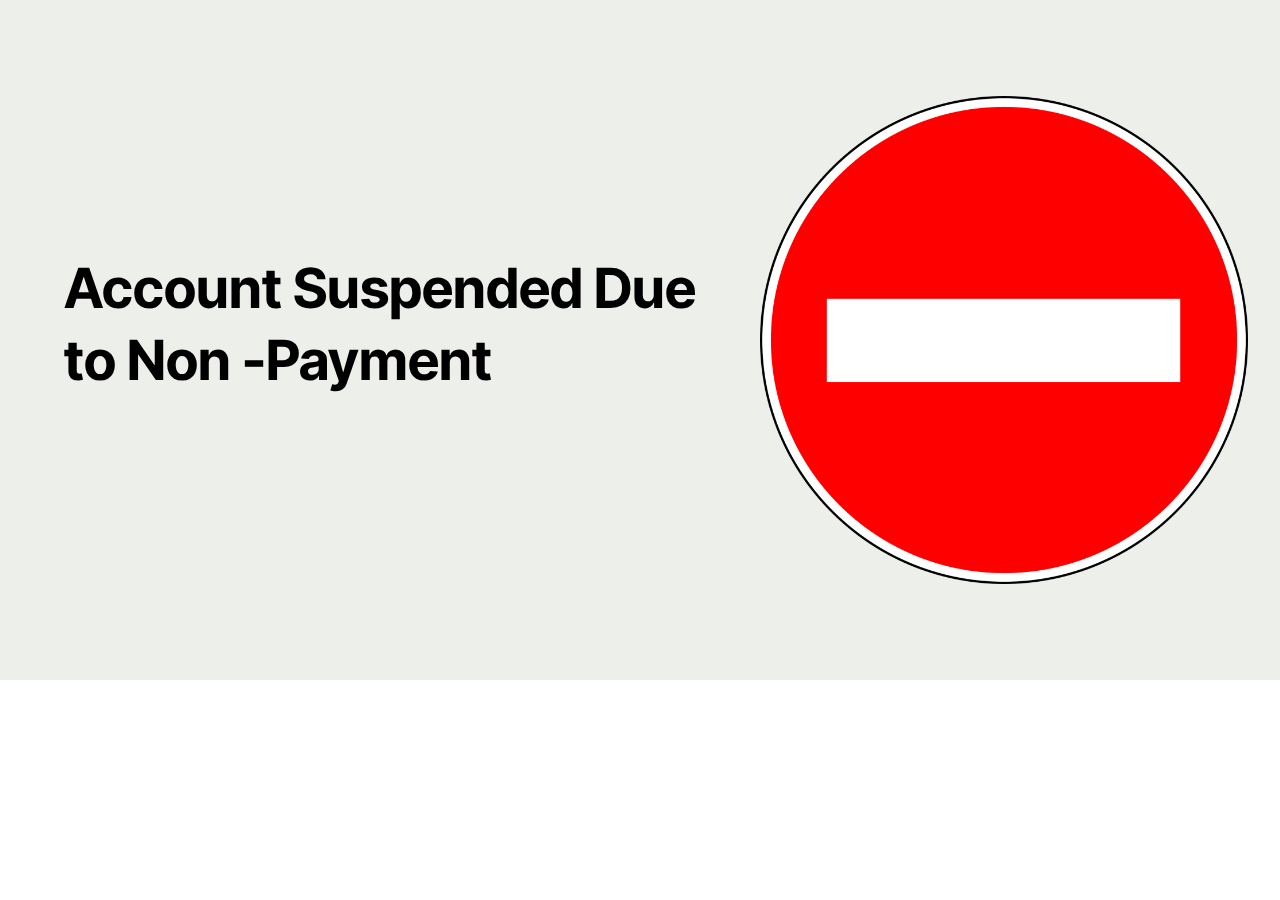
<file: index.html>
<!DOCTYPE html>
<html  >
<head>
  
  <meta charset="UTF-8">
  <meta http-equiv="X-UA-Compatible" content="IE=edge">
  
  <meta name="viewport" content="width=device-width, initial-scale=1, minimum-scale=1">
  <link rel="shortcut icon" href="assets/images/logo5.png" type="image/x-icon">
  <meta name="description" content="">
  
  
  <title>Home</title>
  <link rel="stylesheet" href="assets/bootstrap/css/bootstrap.min.css">
  <link rel="stylesheet" href="assets/bootstrap/css/bootstrap-grid.min.css">
  <link rel="stylesheet" href="assets/bootstrap/css/bootstrap-reboot.min.css">
  <link rel="stylesheet" href="assets/popup-overlay-plugin/style.css">
  <link rel="stylesheet" href="assets/theme/css/style.css">
  <link rel="preload" href="https://fonts.googleapis.com/css2?family=Inter+Tight:wght@400;700&display=swap&display=swap" as="style" onload="this.onload=null;this.rel='stylesheet'">
  <noscript><link rel="stylesheet" href="https://fonts.googleapis.com/css2?family=Inter+Tight:wght@400;700&display=swap&display=swap"></noscript>
  <link rel="preload" as="style" href="assets/mobirise/css/mbr-additional.css?v=aXDMZT"><link rel="stylesheet" href="assets/mobirise/css/mbr-additional.css?v=aXDMZT" type="text/css">

  
  
  

</head>
<body>
  
  <section data-bs-version="5.1" class="header1 cid-uimYRCum2N" id="header01-0">
	

	
	

	<div class="container-fluid">
		<div class="row justify-content-center">
			<div class="col-12 col-md-12 col-lg-5 image-wrapper">
				<img class="w-100" src="assets/images/mbr-1702x1702.png" alt="">
			</div>
			<div class="col-12 col-lg col-md-12">
				<div class="text-wrapper align-left">
					<h1 class="mbr-section-title mbr-fonts-style mb-4 display-2"><strong>Account Suspended Due to Non -Payment&nbsp;</strong></h1>
					
					
				</div>
			</div>
		</div>
	</div>
</section>


<script src="assets/bootstrap/js/bootstrap.bundle.min.js"></script>
  <script src="assets/smoothscroll/smooth-scroll.js"></script>
  <script src="assets/ytplayer/index.js"></script>
  <script src="assets/theme/js/script.js"></script>
  
  
  

</body>
</html>
</file>
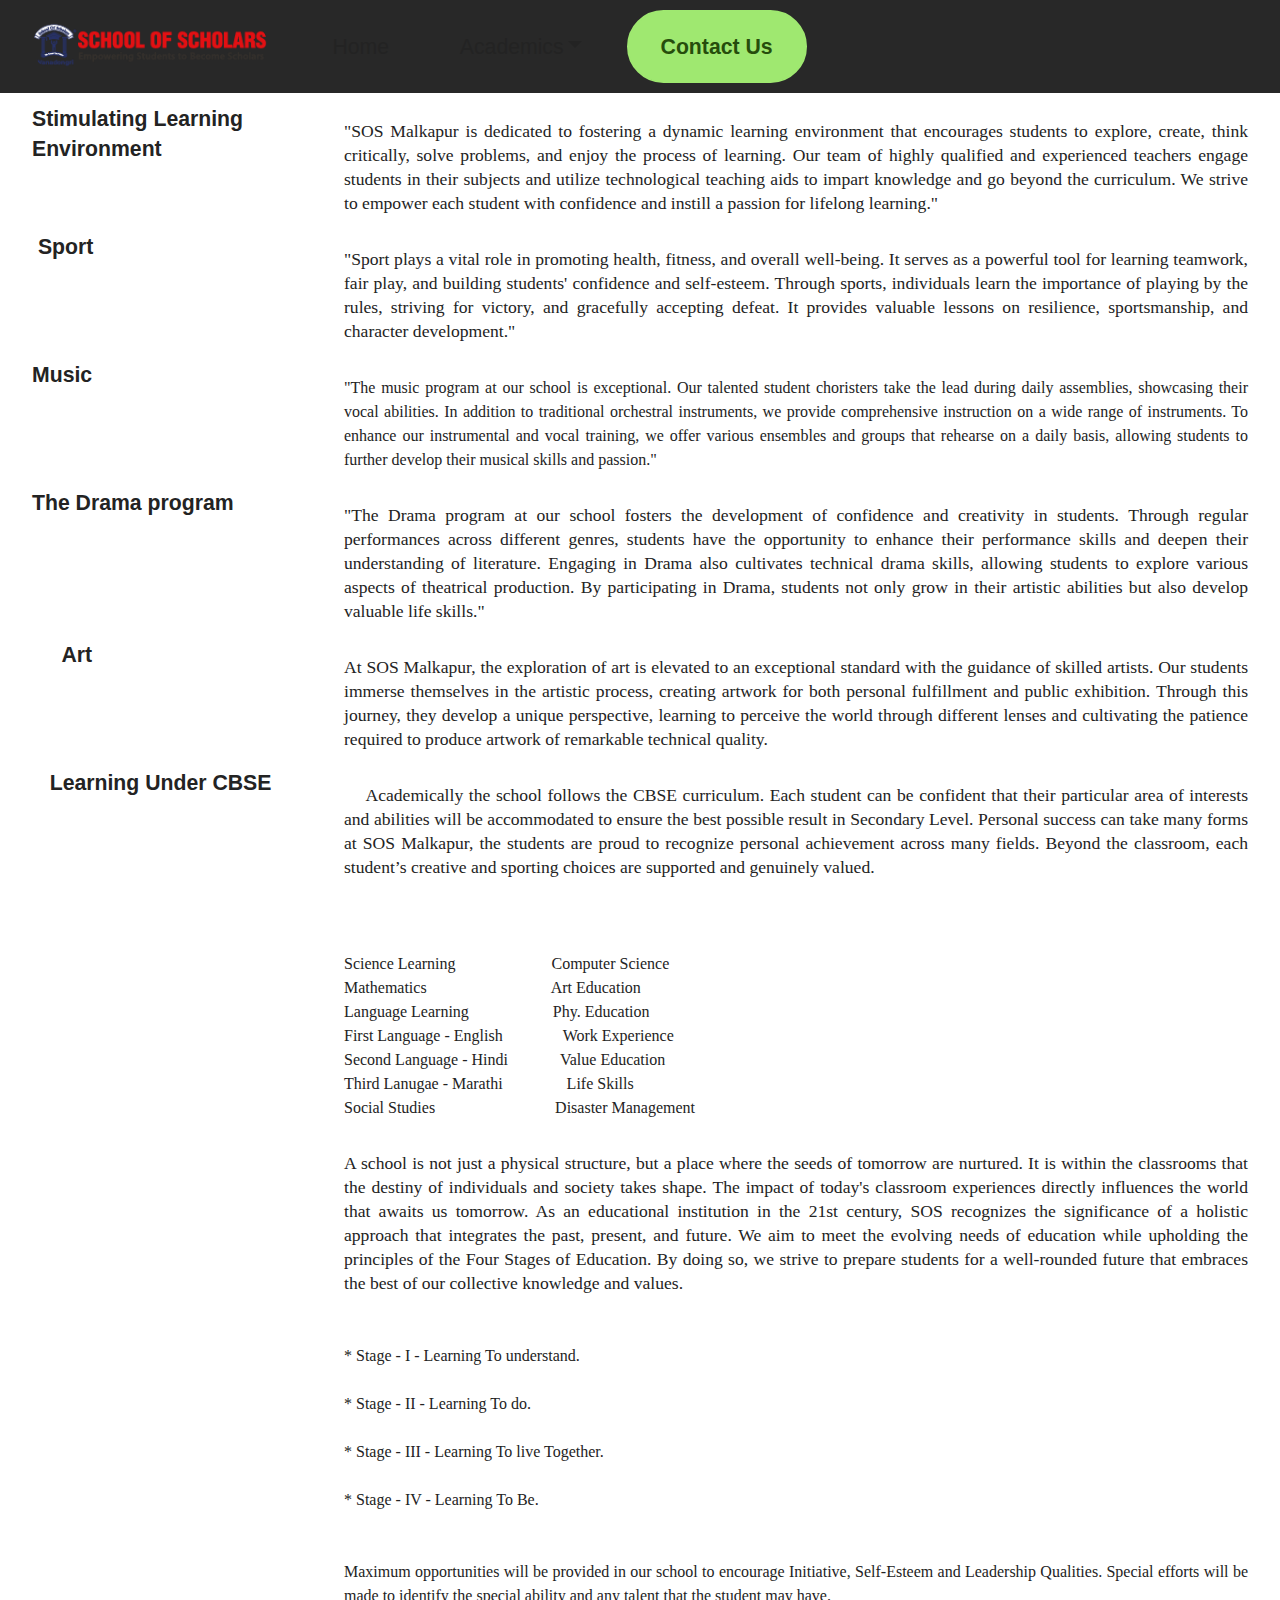
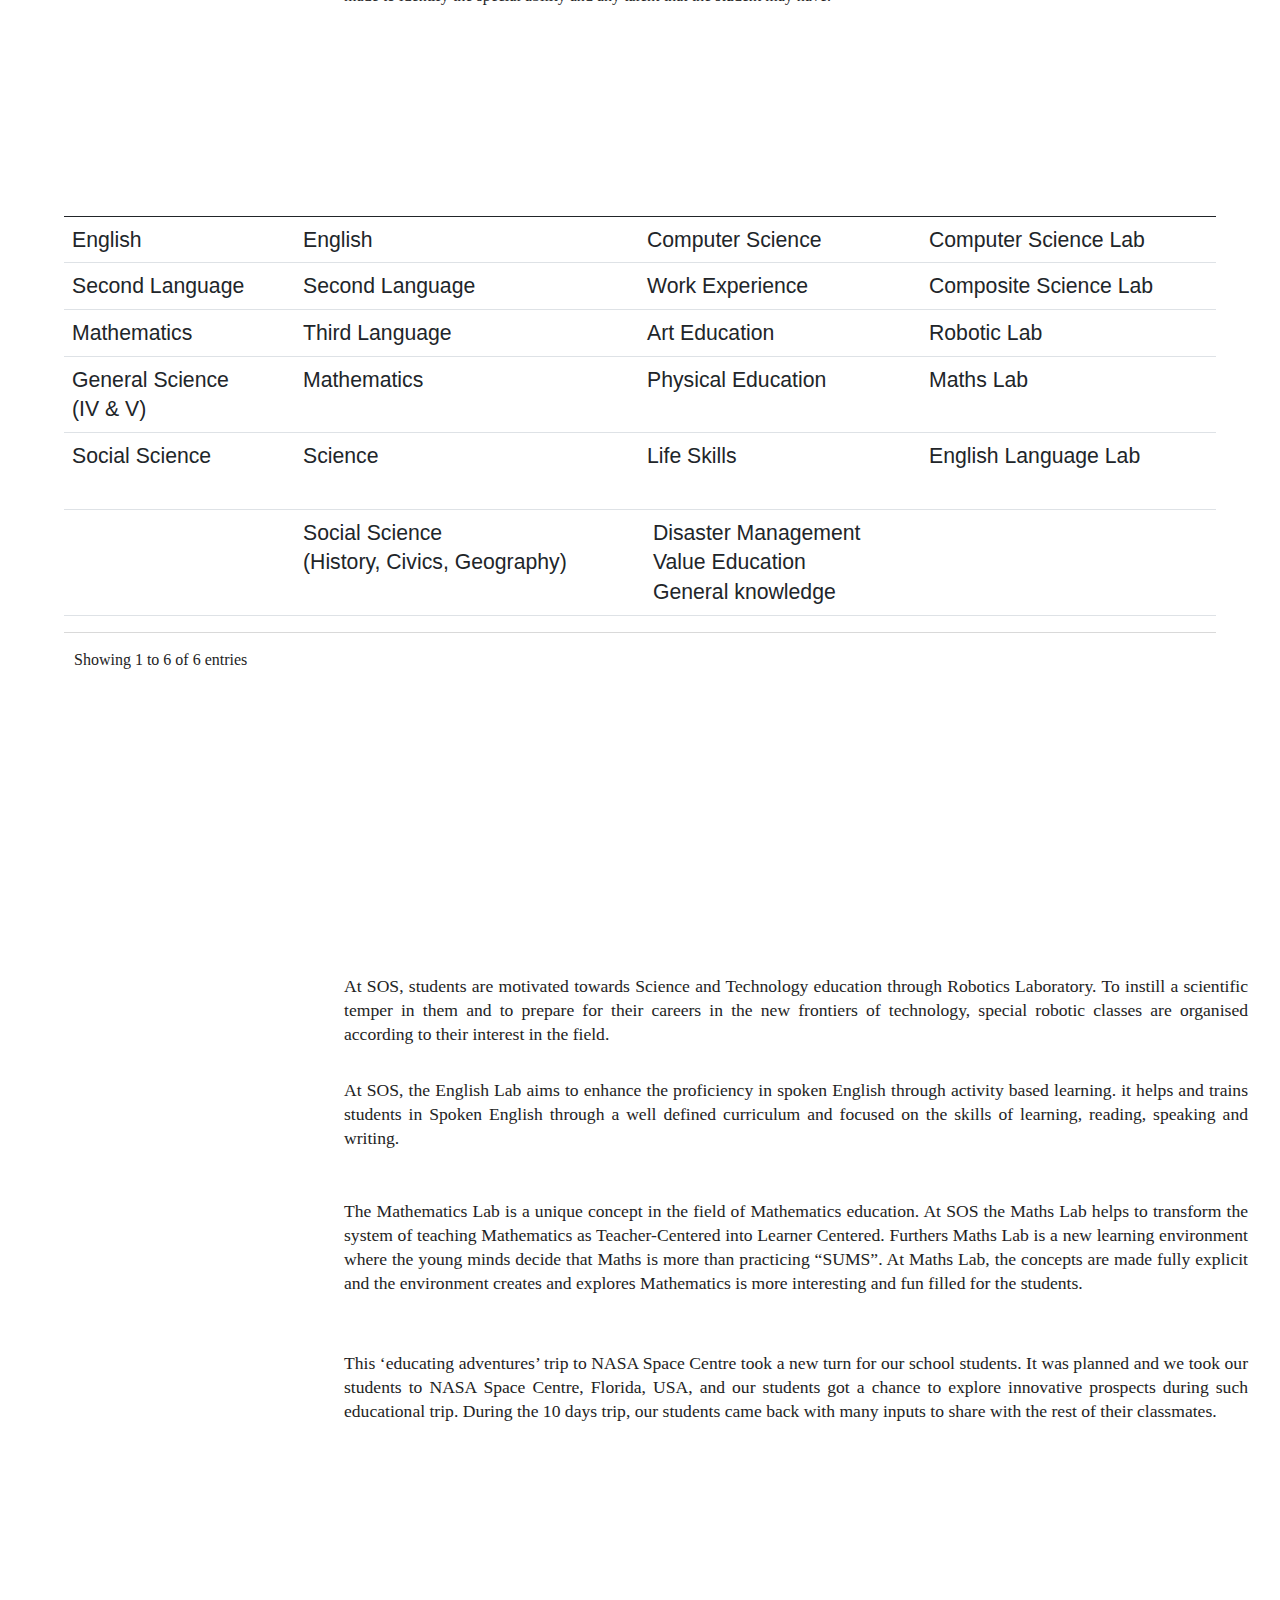
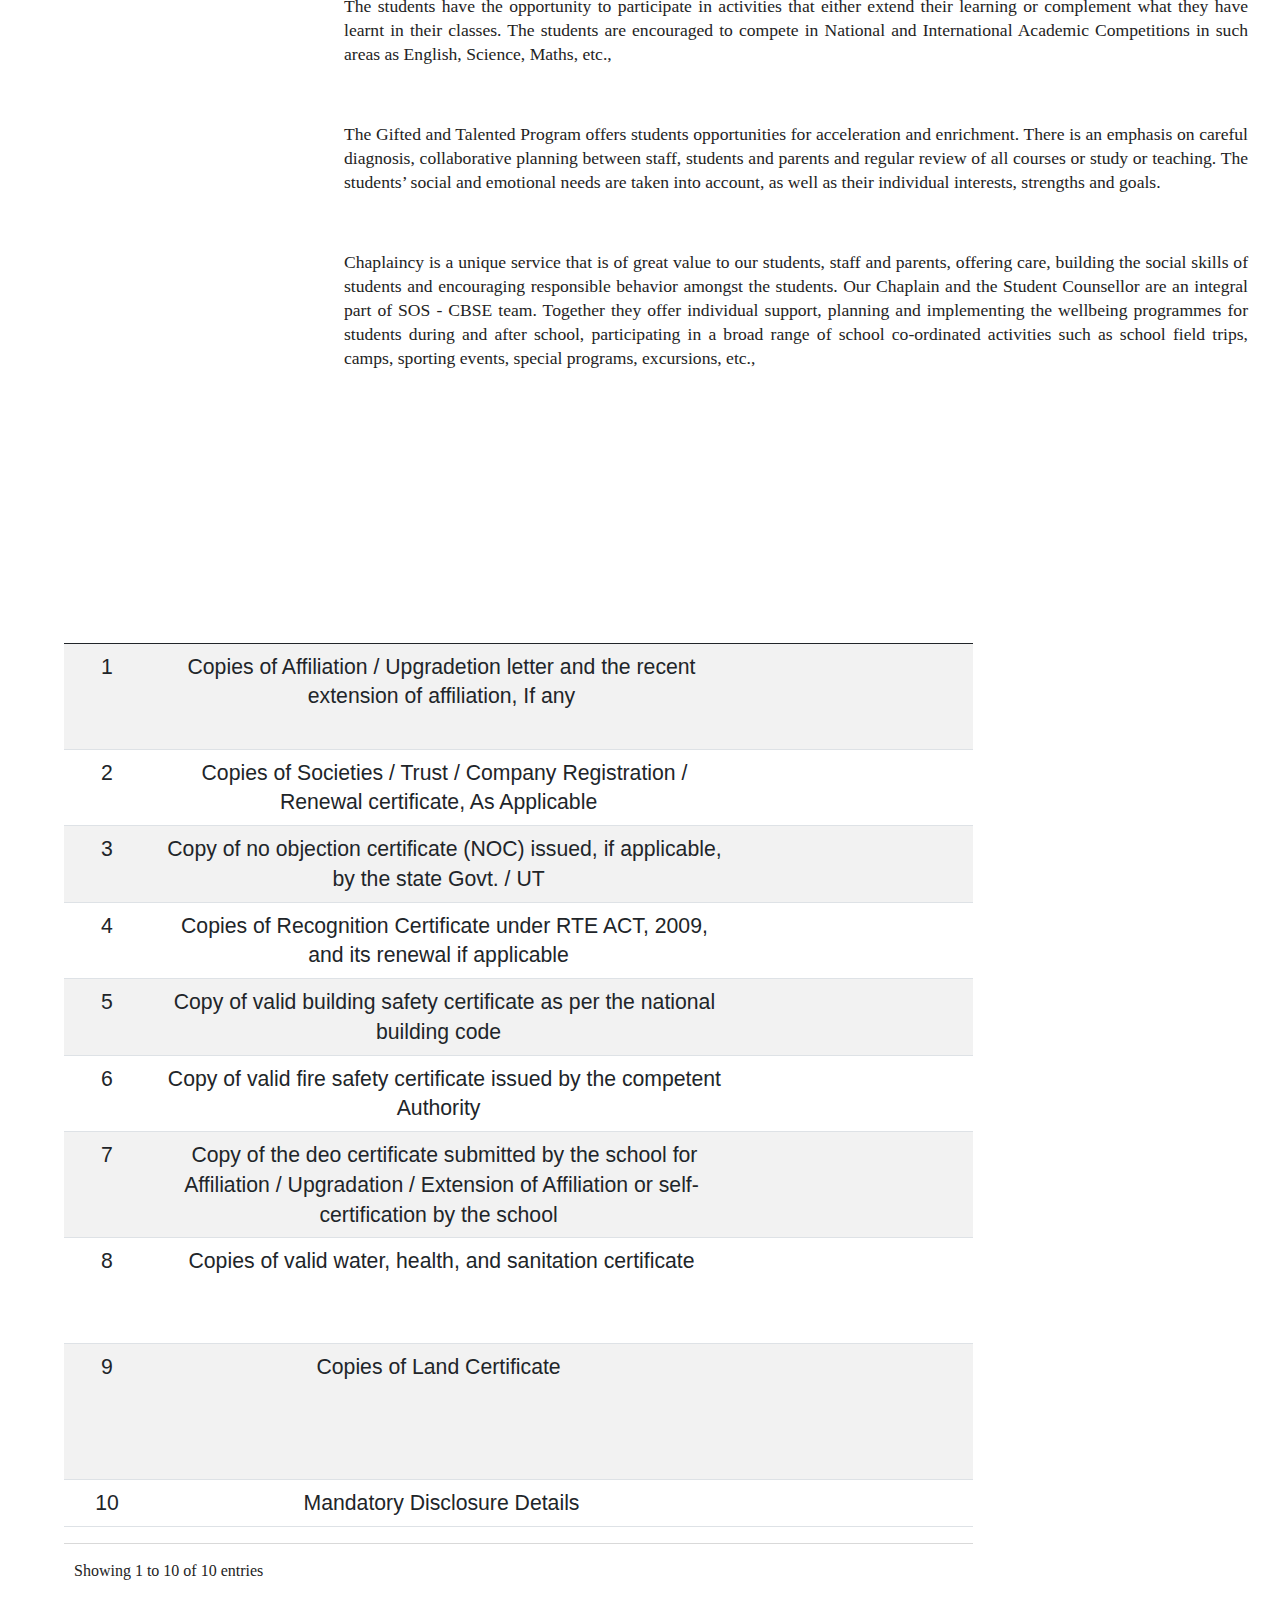
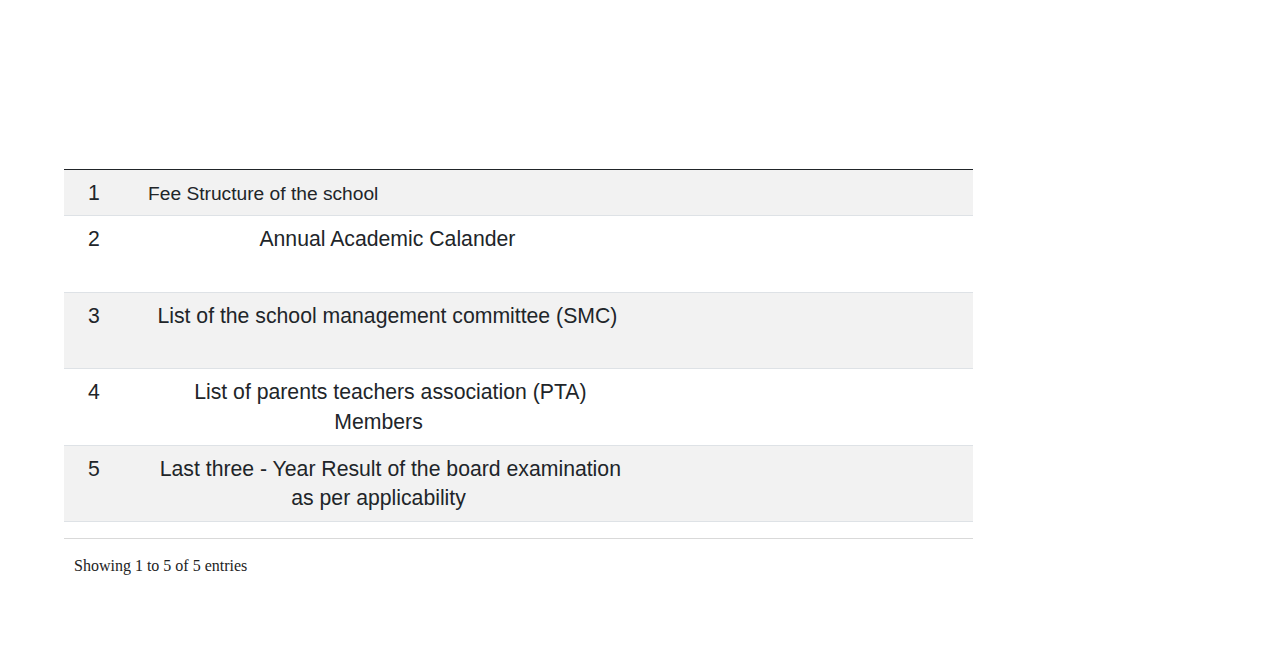
<file: CBSC.html>
<!DOCTYPE html>
<html  >
<head>
  
  <meta charset="UTF-8">
  <meta http-equiv="X-UA-Compatible" content="IE=edge">
  
  <meta name="viewport" content="width=device-width, initial-scale=1, minimum-scale=1">
  <link rel="shortcut icon" href="assets/images/sos-wanadongri-251x51.png" type="image/x-icon">
  <meta name="description" content="">
  
  
  <title>CBSC</title>
  <link rel="stylesheet" href="assets/bootstrap/css/bootstrap.min.css">
  <link rel="stylesheet" href="assets/bootstrap/css/bootstrap-grid.min.css">
  <link rel="stylesheet" href="assets/bootstrap/css/bootstrap-reboot.min.css">
  <link rel="stylesheet" href="assets/animatecss/animate.css">
  <link rel="stylesheet" href="assets/popup-overlay-plugin/style.css">
    <link rel="stylesheet" href="assets/dropdown/css/style.css">
  <link rel="stylesheet" href="assets/datatables/vanilla-dataTables.min.css">
  <link rel="stylesheet" href="assets/socicon/css/styles.css">
  <link rel="stylesheet" href="assets/theme/css/style.css">
  <link rel="preload" href="https://fonts.googleapis.com/css?family=Jost:100,200,300,400,500,600,700,800,900,100i,200i,300i,400i,500i,600i,700i,800i,900i&display=swap" as="style" onload="this.onload=null;this.rel='stylesheet'">
  <noscript><link rel="stylesheet" href="https://fonts.googleapis.com/css?family=Jost:100,200,300,400,500,600,700,800,900,100i,200i,300i,400i,500i,600i,700i,800i,900i&display=swap"></noscript>
  <link rel="preload" href="https://fonts.googleapis.com/css?family=Yantramanav:100,300,400,500,700,900&display=swap" as="style" onload="this.onload=null;this.rel='stylesheet'">
  <noscript><link rel="stylesheet" href="https://fonts.googleapis.com/css?family=Yantramanav:100,300,400,500,700,900&display=swap"></noscript>
  <link rel="preload" as="style" href="assets/mobirise/css/mbr-additional.css"><link rel="stylesheet" href="assets/mobirise/css/mbr-additional.css" type="text/css">

  
  
  

</head>
<body>
  
  <section data-bs-version="5.1" class="menu menu2 cid-tFyYltXZ72" once="menu" id="menu2-h">
    
    <nav class="navbar navbar-dropdown navbar-fixed-top navbar-expand-lg">
        <div class="container">
            <div class="navbar-brand">
                <span class="navbar-logo">
                    <a href="index.html#image1-7">
                        <img src="assets/images/sos-wanadongri-251x51.png" alt="" style="height: 3rem;">
                    </a>
                </span>
                
            </div>
            <button class="navbar-toggler" type="button" data-toggle="collapse" data-bs-toggle="collapse" data-target="#navbarSupportedContent" data-bs-target="#navbarSupportedContent" aria-controls="navbarNavAltMarkup" aria-expanded="false" aria-label="Toggle navigation">
                <div class="hamburger">
                    <span></span>
                    <span></span>
                    <span></span>
                    <span></span>
                </div>
            </button>
            <div class="collapse navbar-collapse" id="navbarSupportedContent">
                <ul class="navbar-nav nav-dropdown" data-app-modern-menu="true"><li class="nav-item"><a class="nav-link link text-black text-primary display-4" href="index.html#image1-7">Home</a></li>
                    <li class="nav-item dropdown"><a class="nav-link link text-black dropdown-toggle show display-4" href="#" data-toggle="dropdown-submenu" data-bs-toggle="dropdown" data-bs-auto-close="outside" aria-expanded="false">Academics</a><div class="dropdown-menu show" aria-labelledby="dropdown-726" data-bs-popper="none"><a class="text-black dropdown-item text-primary display-4" href="CBSC.html#content4-11">CBSC</a></div></li></ul>
                
                <div class="navbar-buttons mbr-section-btn"><a class="btn btn-primary display-4" href="index.html#image1-7">Contact Us</a></div>
            </div>
        </div>
    </nav>
</section>

<section data-bs-version="5.1" class="content4 cid-tFPChYwGpy" id="content4-11">
    

    
    
    <div class="container">
        <div class="row justify-content-center">
            <div class="title col-md-12 col-lg-9">
                <h3 class="mbr-section-title mbr-fonts-style align-center mb-4 display-2"><strong>CBSE BOARD</strong></h3>
                
                
            </div>
        </div>
    </div>
</section>

<section data-bs-version="5.1" class="content2 cid-tFP5S63nLc" id="content02-i">
    
    <div class="container">
        <div class="row">
            <div class="col-12">
                <div class="line"></div>
            </div>
            <div class="col-12 col-lg-3">
                <h5 class="mbr-section-title align-left mbr-fonts-style mb-4 display-4"><strong>Stimulating Learning Environment</strong></h5>
                
            </div>
            <div class="col-md-12 col-lg-9">
                <p class="mbr-text align-left mbr-fonts-style display-4"></p><div style="text-align: justify;"><span style="font-size: 1.1rem;">"SOS Malkapur is dedicated to fostering a dynamic learning environment that encourages students to explore, create, think critically, solve problems, and enjoy the process of learning. Our team of highly qualified and experienced teachers engage students in their subjects and utilize technological teaching aids to impart knowledge and go beyond the curriculum. We strive to empower each student with confidence and instill a passion for lifelong learning."</span></div><p></p>
            </div>
        </div>

        <div class="row">
            <div class="col-12">
                <div class="line"></div>
            </div>
            <div class="col-12 col-lg-3">
                <h5 class="mbr-section-title align-left mbr-fonts-style mb-4 display-4"><strong>&nbsp;Sport&nbsp;</strong></h5>
                
            </div>
            <div class="col-md-12 col-lg-9">
                <p class="mbr-text align-left mbr-fonts-style display-4"></p><div style="text-align: justify;"><span style="font-size: 1.1rem;">"Sport plays a vital role in promoting health, fitness, and overall well-being. It serves as a powerful tool for learning teamwork, fair play, and building students' confidence and self-esteem. Through sports, individuals learn the importance of playing by the rules, striving for victory, and gracefully accepting defeat. It provides valuable lessons on resilience, sportsmanship, and character development."</span></div><p></p>
            </div>
        </div>

        <div class="row">
            <div class="col-12">
                <div class="line"></div>
            </div>
            <div class="col-12 col-lg-3">
                <h5 class="mbr-section-title align-left mbr-fonts-style mb-4 display-4"><strong>Music</strong></h5>
                
            </div>
            <div class="col-md-12 col-lg-9">
                <p class="mbr-text align-left mbr-fonts-style display-4"></p><div style="text-align: justify;">"The music program at our school is exceptional. Our talented student choristers take the lead during daily assemblies, showcasing their vocal abilities. In addition to traditional orchestral instruments, we provide comprehensive instruction on a wide range of instruments. To enhance our instrumental and vocal training, we offer various ensembles and groups that rehearse on a daily basis, allowing students to further develop their musical skills and passion."<br></div><p></p>
            </div>
        </div>

        <div class="row">
            <div class="col-12">
                <div class="line"></div>
            </div>
            <div class="col-12 col-lg-3">
                <h5 class="mbr-section-title align-left mbr-fonts-style mb-4 display-4"><strong>The Drama program&nbsp;</strong></h5>
                
            </div>
            <div class="col-md-12 col-lg-9">
                <p class="mbr-text align-left mbr-fonts-style display-4"></p><div style="text-align: justify;"><span style="font-size: 1.1rem;">"The Drama program at our school fosters the development of confidence and creativity in students. Through regular performances across different genres, students have the opportunity to enhance their performance skills and deepen their understanding of literature. Engaging in Drama also cultivates technical drama skills, allowing students to explore various aspects of theatrical production. By participating in Drama, students not only grow in their artistic abilities but also develop valuable life skills."</span></div><p></p>
            </div>
        </div>
    </div>
</section>

<section data-bs-version="5.1" class="content2 cid-tFP7TRw0ZR" id="content02-j">
    
    <div class="container">
        <div class="row">
            <div class="col-12">
                <div class="line"></div>
            </div>
            <div class="col-12 col-lg-3">
                <h5 class="mbr-section-title align-left mbr-fonts-style mb-4 display-7"><strong>&nbsp; &nbsp; &nbsp;Art</strong></h5>
                
            </div>
            <div class="col-md-12 col-lg-9">
                <p class="mbr-text align-left mbr-fonts-style display-4"></p><div style="text-align: justify;"><span style="font-size: 1.1rem;">At SOS Malkapur, the exploration of art is elevated to an exceptional standard with the guidance of skilled artists. Our students immerse themselves in the artistic process, creating artwork for both personal fulfillment and public exhibition. Through this journey, they develop a unique perspective, learning to perceive the world through different lenses and cultivating the patience required to produce artwork of remarkable technical quality.</span></div><p></p>
            </div>
        </div>

        <div class="row">
            <div class="col-12">
                <div class="line"></div>
            </div>
            <div class="col-12 col-lg-3">
                <h5 class="mbr-section-title align-left mbr-fonts-style mb-4 display-4"><strong>&nbsp; &nbsp;Learning Under CBSE</strong></h5>
                
            </div>
            <div class="col-md-12 col-lg-9">
                <p class="mbr-text align-left mbr-fonts-style display-4"></p><div style="text-align: justify;"><span style="font-size: 1.1rem;">&nbsp; &nbsp; Academically the school follows the CBSE curriculum. Each student can be confident that their particular area of interests and abilities will be accommodated to ensure the best        possible result in Secondary Level. Personal success can take many forms at SOS Malkapur, the students are proud to recognize personal achievement across many fields. Beyond          the classroom, each student’s creative and sporting choices are supported and genuinely valued.</span></div><br><br><br><div style="text-align: justify;">Science Learning&nbsp; &nbsp; &nbsp; &nbsp; &nbsp; &nbsp; &nbsp; &nbsp; &nbsp; &nbsp; &nbsp; &nbsp; Computer Science 
<br>Mathematics&nbsp; &nbsp; &nbsp; &nbsp; &nbsp; &nbsp; &nbsp; &nbsp; &nbsp; &nbsp; &nbsp; &nbsp; &nbsp; &nbsp; &nbsp; &nbsp;Art Education
<br>Language Learning&nbsp; &nbsp; &nbsp; &nbsp; &nbsp; &nbsp; &nbsp; &nbsp; &nbsp; &nbsp; &nbsp;Phy. Education
<br>First Language - English&nbsp; &nbsp; &nbsp; &nbsp; &nbsp; &nbsp; &nbsp; &nbsp;Work Experience
<br> Second Language - Hindi&nbsp; &nbsp; &nbsp; &nbsp; &nbsp; &nbsp; &nbsp;Value Education
<br>Third Lanugae - Marathi&nbsp; &nbsp; &nbsp; &nbsp; &nbsp; &nbsp; &nbsp; &nbsp; Life Skills
<br>Social Studies&nbsp; &nbsp; &nbsp; &nbsp; &nbsp; &nbsp; &nbsp; &nbsp; &nbsp; &nbsp; &nbsp; &nbsp; &nbsp; &nbsp; &nbsp; Disaster Management<span style="font-size: 1.1rem;"><br></span></div>
<p></p>
            </div>
        </div>

        <div class="row">
            <div class="col-12">
                <div class="line"></div>
            </div>
            <div class="col-12 col-lg-3">
                <h5 class="mbr-section-title align-left mbr-fonts-style mb-4 display-4"><strong>The Style / Pattern of Education Under CBSE at SOS Malkapur.
</strong><div><strong>
</strong></div><div><strong><br></strong></div></h5>
                
            </div>
            <div class="col-md-12 col-lg-9">
                <p class="mbr-text align-left mbr-fonts-style display-4"></p><div style="text-align: justify;"><span style="font-size: 1.1rem;">A school is not just a physical structure, but a place where the seeds of tomorrow are nurtured. It is within the classrooms that the destiny of individuals and society takes shape. The impact of today's classroom experiences directly influences the world that awaits us tomorrow. As an educational institution in the 21st century, SOS recognizes the significance of a holistic approach that integrates the past, present, and future. We aim to meet the evolving needs of education while upholding the principles of the Four Stages of Education. By doing so, we strive to prepare students for a well-rounded future that embraces the best of our collective knowledge and values.</span></div><div style="text-align: justify;"><br></div><div style="text-align: justify;"><br></div><div style="text-align: justify;">*   Stage - I - Learning To understand.
<br>
<br>   *   Stage - II - Learning To do.
<br>
<br>   *   Stage - III - Learning To live Together.
<br>
<br>   *   Stage - IV - Learning To Be.</div><div style="text-align: justify;"><br></div><div style="text-align: justify;"><br></div><div style="text-align: justify;">Maximum opportunities will be provided in our school to encourage Initiative, Self-Esteem and Leadership Qualities. Special efforts will be made to identify the special ability and any talent that the student may have.</div><p></p>
            </div>
        </div>

        
    </div>
</section>

<section data-bs-version="5.1" class="content2 cid-tFPhNQ0if0" id="content02-o">
    
    <div class="container">
        <div class="row">
            <div class="col-12">
                <div class="line"></div>
            </div>
            <div class="col-12 col-lg-3">
                <h5 class="mbr-section-title align-left mbr-fonts-style mb-4 display-4"><strong>Details of Course / Curriculum under CBSE</strong></h5>
                
            </div>
            <div class="col-md-12 col-lg-9">
                <p class="mbr-text align-left mbr-fonts-style display-4"></p>
            </div>
        </div>

        

        

        
    </div>
</section>

<section data-bs-version="5.1" class="section-table cid-tFPiOJaHhm" id="table1-q">

  

  
  <div class="container container-table">
    
    
    <div class="table-wrapper">
      <div class="container">
        
      </div>
      <div class="container scroll">
        <table class="table" cellspacing="0" data-empty="No matching records found">
          <thead>
            <tr class="table-heads">
              
              
              
              
              
            <th class="head-item mbr-fonts-style display-4">Primary Classes
<br>(I to Class V )<br>
</th><th class="head-item mbr-fonts-style display-4">Middle School Classes
<br>(From class VI to VIII)
<br>Main subjects<br>

</th><th class="head-item mbr-fonts-style display-4">Allied Subjects<br><br>
</th><th class="head-item mbr-fonts-style display-4">Laboratory<br><br>
</th></tr>
          </thead>

          <tbody>
            

            

            

            

            
          <tr> 
              
              
              
              
              
            <td class="body-item mbr-fonts-style display-4">English<br>
</td><td class="body-item mbr-fonts-style display-4">English<br>
</td><td class="body-item mbr-fonts-style display-4">Computer Science<br>
</td><td class="body-item mbr-fonts-style display-4">Computer Science Lab<br>
</td></tr><tr> 
              
              
              
              
              
            <td class="body-item mbr-fonts-style display-4">Second Language<br>
</td><td class="body-item mbr-fonts-style display-4">Second Language<br>
</td><td class="body-item mbr-fonts-style display-4">Work Experience<br>
</td><td class="body-item mbr-fonts-style display-4">Composite Science Lab<br>
</td></tr><tr> 
              
              
              
              
              
            <td class="body-item mbr-fonts-style display-4">Mathematics<br>
</td><td class="body-item mbr-fonts-style display-4">Third Language<br>
</td><td class="body-item mbr-fonts-style display-4">Art Education<br>
</td><td class="body-item mbr-fonts-style display-4">Robotic Lab<br>
</td></tr><tr> 
              
              
              
              
              
            <td class="body-item mbr-fonts-style display-4">General Science
<br>(IV &amp; V)
</td><td class="body-item mbr-fonts-style display-4">Mathematics<br>
</td><td class="body-item mbr-fonts-style display-4">Physical Education
<br><br>
</td><td class="body-item mbr-fonts-style display-4">Maths Lab<br>
</td></tr><tr> 
              
              
              
              
              
            <td class="body-item mbr-fonts-style display-4">Social Science
<br><br>
</td><td class="body-item mbr-fonts-style display-4">Science
<br><br>
</td><td class="body-item mbr-fonts-style display-4">Life Skills
<br><br>
</td><td class="body-item mbr-fonts-style display-4">English Language Lab
<br><br>
</td></tr><tr> 
              
              
              
              
              
            <td class="body-item mbr-fonts-style display-7"></td><td class="body-item mbr-fonts-style display-4">Social Science
<br>(History, Civics, Geography)<br><br>
	
</td><td class="body-item mbr-fonts-style display-4">&nbsp;Disaster Management
<br>&nbsp;Value Education
<br>&nbsp;General knowledge<br></td><td class="body-item mbr-fonts-style display-7"></td></tr></tbody>
        </table>
      </div>
      <div class="container">
        
      </div>
    </div>
  </div>
</section>

<section data-bs-version="5.1" class="content4 cid-tFPos5lmTP" id="content4-s">
    

    
    
    <div class="container">
        <div class="row justify-content-center">
            <div class="title col-md-12 col-lg-12">
                <h3 class="mbr-section-title mbr-fonts-style align-center mb-4 display-4"><strong>FACILITIES &amp; TECHNOLOGY :</strong></h3>
                <h4 class="mbr-section-subtitle align-center mbr-fonts-style mb-4 display-4"><div style="text-align: justify;"><span style="font-size: 1.1rem;">Our vision is to support a culture of innovation, creativity and collaboration by providing access to technology that allows students to be self-directed, and responsible learners.  SOS Malkapur carefully incorporates technology into the curriculum to help students’ understanding of subjects and foster excitement as they crate and solve the problem.  While encouraging them to become inquisitive learners we also rigorously help them to be responsible digital citizens through our own smart classes designed by our&nbsp;</span><span style="font-size: 1.1rem;">Sr. Management Team  The students and faculties at SOS Malkapur benefit from this technology-rich learning &amp; teaching environment.</span></div><div style="text-align: justify; "><br></div></h4>
                
            </div>
        </div>
    </div>
</section>

<section data-bs-version="5.1" class="content2 cid-tFPnyWFvEL" id="content02-r">
    
    <div class="container">
        <div class="row">
            <div class="col-12">
                <div class="line"></div>
            </div>
            <div class="col-12 col-lg-3">
                <h5 class="mbr-section-title align-left mbr-fonts-style mb-4 display-4"><div><strong>1) ROBOTICS LAB :
</strong></div><div><strong><br></strong></div></h5>
                
            </div>
            <div class="col-md-12 col-lg-9">
                <p class="mbr-text align-left mbr-fonts-style display-4"></p><div style="text-align: justify;"><span style="font-size: 1.1rem;">At SOS, students are motivated towards Science and Technology education through Robotics Laboratory.  To instill a scientific temper in them and to prepare for their careers in the new frontiers of technology, special robotic classes are organised according to their interest in the field.</span></div><p></p>
            </div>
        </div>

        <div class="row">
            <div class="col-12">
                <div class="line"></div>
            </div>
            <div class="col-12 col-lg-3">
                <h5 class="mbr-section-title align-left mbr-fonts-style mb-4 display-4"><strong>2) ENGLISH LANGUAGE  LAB :
</strong><div><strong><br></strong></div></h5>
                
            </div>
            <div class="col-md-12 col-lg-9">
                <p class="mbr-text align-left mbr-fonts-style display-4"></p><div style="text-align: justify;"><span style="font-size: 1.1rem;">At SOS, the English Lab aims to enhance the proficiency in spoken English through activity based learning.  it helps and trains students in Spoken English through a well defined curriculum and focused on the skills of learning, reading, speaking and writing.</span></div><p></p>
            </div>
        </div>

        <div class="row">
            <div class="col-12">
                <div class="line"></div>
            </div>
            <div class="col-12 col-lg-3">
                <h5 class="mbr-section-title align-left mbr-fonts-style mb-4 display-4"><strong>3) MATHS LAB :
</strong><div><strong><br></strong></div></h5>
                
            </div>
            <div class="col-md-12 col-lg-9">
                <p class="mbr-text align-left mbr-fonts-style display-4"></p><div style="text-align: justify;"><span style="font-size: 1.1rem;">The Mathematics Lab is a unique concept in the field of Mathematics education.  At SOS the Maths Lab helps to transform the system of teaching Mathematics as Teacher-Centered into Learner Centered.  Furthers Maths Lab is a new learning environment where the young minds decide that Maths is more than practicing “SUMS”.  At Maths Lab, the concepts are made fully explicit and the environment creates and explores Mathematics is more interesting and fun filled for the students.</span></div>
<div style="text-align: justify;"><br></div><p></p>
            </div>
        </div>

        <div class="row">
            <div class="col-12">
                <div class="line"></div>
            </div>
            <div class="col-12 col-lg-3">
                <h5 class="mbr-section-title align-left mbr-fonts-style mb-4 display-4"><strong>4) Educating young minds through adventurous trips :
</strong><div><strong><br></strong></div></h5>
                
            </div>
            <div class="col-md-12 col-lg-9">
                <p class="mbr-text align-left mbr-fonts-style display-4"></p><div style="text-align: justify;"><span style="font-size: 1.1rem;">This ‘educating adventures’ trip to NASA Space Centre took a new turn for our school students. It was planned and we took our students to NASA Space Centre, Florida, USA, and our students got a chance to explore innovative prospects during such educational trip.  During the 10 days trip, our students came back with many inputs to share with the rest of their classmates.</span></div><p></p>
            </div>
        </div>
    </div>
</section>

<section data-bs-version="5.1" class="content2 cid-tFPveeDgbu" id="content02-u">
    
    <div class="container">
        <div class="row">
            <div class="col-12">
                <div class="line"></div>
            </div>
            <div class="col-12 col-lg-3">
                <h5 class="mbr-section-title align-left mbr-fonts-style mb-4 display-4"><strong>5) SPORTS &amp;  GAMES  IN  CHILD’S  LIFE :
</strong><div><strong><br></strong></div></h5>
                
            </div>
            <div class="col-md-12 col-lg-9">
                <p class="mbr-text align-left mbr-fonts-style display-4">Sports &amp; Games keep the children healthy and build self-confidence.  It fosters sportsmanship and the main objective is to instill the spirit of discipline and dedicating among children.  At SOS, our students have excelled in some games to represent the “National” and “State” level also.<br></p>
            </div>
        </div>

        <div class="row">
            <div class="col-12">
                <div class="line"></div>
            </div>
            <div class="col-12 col-lg-3">
                <h5 class="mbr-section-title align-left mbr-fonts-style mb-4 display-4"><strong>6) ACADEMIC EXTENSION  ACTIVITIES :
</strong><div><strong><br></strong></div></h5>
                
            </div>
            <div class="col-md-12 col-lg-9">
                <p class="mbr-text align-left mbr-fonts-style display-4"></p><div style="text-align: justify;"><span style="font-size: 1.1rem;">The students have the opportunity to participate in activities that either extend their learning or complement what they have learnt in their classes.  The students are encouraged to compete in National and International Academic Competitions in such areas as English, Science, Maths, etc.,</span></div><div style="text-align: justify;"><br></div>
<p></p>
            </div>
        </div>

        <div class="row">
            <div class="col-12">
                <div class="line"></div>
            </div>
            <div class="col-12 col-lg-3">
                <h5 class="mbr-section-title align-left mbr-fonts-style mb-4 display-4"><strong>7) GIFTED AND  TALENTED  STUDENT  PROGRAM :
</strong><div><strong><br></strong></div></h5>
                
            </div>
            <div class="col-md-12 col-lg-9">
                <p class="mbr-text align-left mbr-fonts-style display-4"></p><div style="text-align: justify;"><span style="font-size: 1.1rem;">The Gifted and Talented Program offers students opportunities for acceleration and enrichment.  There is an emphasis on careful diagnosis, collaborative planning between staff, students and parents and regular review of all courses or study or teaching. The students’ social and emotional needs are taken into account, as well as their individual interests, strengths and goals.</span></div>
<div style="text-align: justify;"><br></div><p></p>
            </div>
        </div>

        <div class="row">
            <div class="col-12">
                <div class="line"></div>
            </div>
            <div class="col-12 col-lg-3">
                <h5 class="mbr-section-title align-left mbr-fonts-style mb-4 display-4"><strong>8) CHAPLAINCY :
</strong><div><strong><br></strong></div></h5>
                
            </div>
            <div class="col-md-12 col-lg-9">
                <p class="mbr-text align-left mbr-fonts-style display-4"></p><div style="text-align: justify;"><span style="font-size: 1.1rem;">Chaplaincy is a unique service that is of great value to our students, staff and parents, offering care, building the social skills of students and encouraging responsible behavior amongst the students. Our Chaplain and the Student Counsellor are an integral part of SOS - CBSE team.  Together they offer individual support, planning and implementing the wellbeing programmes for students during and after school, participating in a broad range of school co-ordinated activities such as school field trips, camps, sporting events, special programs, excursions, etc.,</span></div><div style="text-align: justify;"><br></div>
<p></p>
            </div>
        </div>
    </div>
</section>

<section data-bs-version="5.1" class="table01 photom4_table01 section-table cid-tFPwRBsMxn" id="table01-x">

    
    


    
    <div class="container-fluid">
        <div class="row align-center">
            <div class="col-12 col-md-12">
                <h2 class="mbr-section-title mbr-fonts-style mbr-black display-5"><strong>&nbsp; &nbsp; Mandatory Public Disclosure</strong></h2>
                <h3 class="mbr-section-subtitle mbr-light mbr-fonts-style pb-3 pt-2 display-4"><strong>&nbsp; &nbsp; &nbsp; A)  DOCUMENTS AND INFORMATION :</strong></h3>
                <div class="table-wrapper" style="width: 80%;">
                    <div class="container-fluid">
                        
                    </div>
                    <div class="container-fluid scroll">
                        <table class="table table-striped" cellspacing="0" data-empty="No matching records found">
                            <thead>
                                <tr class="table-heads">
                                    
                                    
                                    
                                    
                                    
                                <th class="head-item mbr-fonts-style display-4">Serial&nbsp; No&nbsp; &nbsp; &nbsp; &nbsp;&nbsp;</th><th class="head-item mbr-fonts-style display-4">&nbsp; &nbsp; &nbsp; &nbsp; &nbsp; &nbsp; &nbsp; &nbsp; &nbsp; &nbsp; &nbsp; &nbsp; &nbsp; &nbsp; Documents/Information	
<br><br></th><th class="head-item mbr-fonts-style display-4">&nbsp; &nbsp; &nbsp; &nbsp; &nbsp;Links of uploaded&nbsp; &nbsp; &nbsp; &nbsp; &nbsp; &nbsp; &nbsp; &nbsp; &nbsp; &nbsp; &nbsp; &nbsp; &nbsp; &nbsp; documents
<br><br>
</th></tr>
                            </thead>

                            <tbody>
                                

                                

                                

                                

                                
                            <tr>
                                    
                                    
                                    
                                    
                                    
                                <td class="body-item mbr-fonts-style display-4">1</td><td class="body-item mbr-fonts-style display-4">Copies of Affiliation / Upgradetion letter and the recent extension of affiliation, If any
<br><br>
</td><td class="body-item mbr-fonts-style display-4"><a href="https://drive.google.com/file/d/15_PZDLVYOzIQeXp4_OPegti_Dafev565/view?usp=sharing" class="text-primary" target="_blank">View Affiliation Letter</a></td></tr><tr>
                                    
                                    
                                    
                                    
                                    
                                <td class="body-item mbr-fonts-style display-4">2</td><td class="body-item mbr-fonts-style display-4">&nbsp;Copies of Societies / Trust / Company Registration / Renewal certificate, As Applicable&nbsp;</td><td class="body-item mbr-fonts-style display-7"><a href="https://drive.google.com/file/d/13bK6GOqr9yK9zcZElHjvg2uwnqJbcZRV/view?usp=sharing" class="text-primary" target="_blank">View Society Registration Certificate</a></td></tr><tr>
                                    
                                    
                                    
                                    
                                    
                                <td class="body-item mbr-fonts-style display-4">3</td><td class="body-item mbr-fonts-style display-4">&nbsp;Copy of no objection certificate (NOC) issued, if applicable, by the state Govt. / UT&nbsp;</td><td class="body-item mbr-fonts-style display-4"><a href="https://drive.google.com/file/d/1sUk8AcF2GuYwVwiqAIwATUFR4hD4Gain/view?usp=sharing" class="text-primary" target="_blank">&nbsp;View NOC&nbsp;&nbsp;</a></td></tr><tr>
                                    
                                    
                                    
                                    
                                    
                                <td class="body-item mbr-fonts-style display-4">4</td><td class="body-item mbr-fonts-style display-4">&nbsp;Copies of Recognition Certificate under RTE ACT, 2009, and its renewal if applicable&nbsp;</td><td class="body-item mbr-fonts-style display-4"><a href="https://drive.google.com/file/d/13hCKQ-500rezBMrQKrnQERjyveOzq3QP/view?usp=drivesdk" class="text-primary" target="_blank">&nbsp;View RTE Certificate</a></td></tr><tr>
                                    
                                    
                                    
                                    
                                    
                                <td class="body-item mbr-fonts-style display-4">5</td><td class="body-item mbr-fonts-style display-4">&nbsp;Copy of valid building safety certificate as per the national building code&nbsp;</td><td class="body-item mbr-fonts-style display-4"><a href="https://drive.google.com/file/d/1JPD4J8wTaHnDTh8YA7oYRxgHkiW1g7Sc/view?usp=drivesdk" class="text-primary" target="_blank">&nbsp; View Building Safety Certificate</a></td></tr><tr>
                                    
                                    
                                    
                                    
                                    
                                <td class="body-item mbr-fonts-style display-4">6</td><td class="body-item mbr-fonts-style display-4">&nbsp;Copy of valid fire safety certificate issued by the competent Authority&nbsp;</td><td class="body-item mbr-fonts-style display-4"><a href="https://drive.google.com/file/d/15xDcz5YnGQ1In2oqbRe26JLTcbesRYti/view?usp=drivesdk" class="text-primary" target="_blank">View Fire &amp; Safety</a></td></tr><tr>
                                    
                                    
                                    
                                    
                                    
                                <td class="body-item mbr-fonts-style display-4">7</td><td class="body-item mbr-fonts-style display-4">&nbsp;Copy of the deo certificate submitted by the school for Affiliation / Upgradation / Extension of Affiliation   or  self-certification by the school&nbsp;</td><td class="body-item mbr-fonts-style display-4"><a href="https://drive.google.com/file/d/1nyTO4KTNWLbZ457PdAUANfxmNjTbpxzK/view?usp=sharing" class="text-primary" target="_blank">View DEO And Self Certification</a></td></tr><tr>
                                    
                                    
                                    
                                    
                                    
                                <td class="body-item mbr-fonts-style display-4">8</td><td class="body-item mbr-fonts-style display-4">&nbsp;Copies of valid water, health, and sanitation certificate&nbsp;</td><td class="body-item mbr-fonts-style display-4"><a href="https://drive.google.com/file/d/1PFIgL2MTPiZ02bVdigx0pR51y1IjP3FA/view?usp=drivesdk" class="text-primary" target="_blank">View Water,</a><br><a href="https://drive.google.com/file/d/1P5aV_UeRXoUtjf-CeWjABxOSbKY-MzNE/view?usp=drivesdk" class="text-primary" target="_blank"> Health and Sanitation Certificate&nbsp; &nbsp;</a></td></tr><tr>
                                    
                                    
                                    
                                    
                                    
                                <td class="body-item mbr-fonts-style display-4">9</td><td class="body-item mbr-fonts-style display-4">&nbsp;Copies of Land Certificate&nbsp;&nbsp;</td><td class="body-item mbr-fonts-style display-4"><a href="https://drive.google.com/file/d/1FdVkF7WSzFitw0qlXszjefP0Og5STM_n/view?usp=sharing" class="text-primary" target="_blank">&nbsp;(A) Copy of Land Certificate and Affidavit
</a><br><a href="https://drive.google.com/file/d/1x56hT4VIUF1AdHzW9r-6K_ndIZuJ0Xet/view" class="text-primary" target="_blank">(B) Details of Land owned by the School</a></td></tr><tr>
                                    
                                    
                                    
                                    
                                    
                                <td class="body-item mbr-fonts-style display-4">10</td><td class="body-item mbr-fonts-style display-4">Mandatory Disclosure Details</td><td class="body-item mbr-fonts-style display-4"><a href="https://drive.google.com/file/d/1i6wT6ptP5t5nBnq5nh0A4bIuRT9dFvvY/view?usp=sharing" class="text-primary" target="_blank">View Document</a></td></tr></tbody>
                        </table>
                    </div>
                    <div class="container-fluid table-info-container">
                        
                    </div>
                </div>
            </div>
        </div>
    </div>
</section>

<section data-bs-version="5.1" class="table01 photom4_table01 section-table cid-tFPwT6UMsi" id="table01-y">

    
    


    
    <div class="container-fluid">
        <div class="row align-center">
            <div class="col-12 col-md-12">
                
                <h3 class="mbr-section-subtitle mbr-light mbr-fonts-style pb-3 pt-2 display-4"><strong>&nbsp; &nbsp; &nbsp; B)  RESULT AND ACADEMICS :
</strong><div><strong>
</strong></div><div><br></div></h3>
                <div class="table-wrapper" style="width: 80%;">
                    <div class="container-fluid">
                        
                    </div>
                    <div class="container-fluid scroll">
                        <table class="table table-striped" cellspacing="0" data-empty="No matching records found">
                            <thead>
                                <tr class="table-heads">
                                    
                                    
                                    
                                    
                                    
                                <th class="head-item mbr-fonts-style display-4">Sr No</th><th class="head-item mbr-fonts-style display-4">&nbsp; &nbsp; &nbsp; &nbsp; &nbsp; &nbsp; &nbsp; &nbsp; &nbsp; &nbsp; &nbsp; &nbsp; &nbsp; &nbsp; Documents/Information<br></th><th class="head-item mbr-fonts-style display-4">Links of uploaded&nbsp; &nbsp; &nbsp;Document<br>
</th></tr>
                            </thead>

                            <tbody>
                                

                                

                                

                                

                                
                            <tr>
                                    
                                    
                                    
                                    
                                    
                                <td class="body-item mbr-fonts-style display-7">1</td><td class="body-item mbr-fonts-style display-4"><div style="text-align: justify;"><span style="background-color: var(--bs-table-bg); font-size: 1.2rem; color: var(--bs-table-striped-color);">&nbsp; &nbsp;Fee Structure of the school&nbsp;</span></div></td><td class="body-item mbr-fonts-style display-4"><a href="https://drive.google.com/file/d/1UxYguZnAnAXQA7MHjYZyc9SLj9JhYnuy/view?usp=sharing" class="text-primary" target="_blank">View Fees Structure for 2022 - 23</a></td></tr><tr>
                                    
                                    
                                    
                                    
                                    
                                <td class="body-item mbr-fonts-style display-7">2</td><td class="body-item mbr-fonts-style display-4">&nbsp; &nbsp;Annual Academic Calander&nbsp;</td><td class="body-item mbr-fonts-style display-4"><a href="https://drive.google.com/file/d/1BewUygO_BaM1qJ-u1WgRoRRSA3Amy0Vb/view?usp=sharing" class="text-primary" target="_blank">View Anual Academic Calender 2022</a></td></tr><tr>
                                    
                                    
                                    
                                    
                                    
                                <td class="body-item mbr-fonts-style display-7">3</td><td class="body-item mbr-fonts-style display-4">&nbsp; &nbsp;List of the school management committee (SMC)&nbsp;</td><td class="body-item mbr-fonts-style display-4"><a href="https://drive.google.com/file/d/1t5GABpRJbKXKSol8Bh7AZ7I8ZoR6VGri/view?usp=sharing" class="text-primary" target="_blank">View School Management Committee (SMC)</a></td></tr><tr>
                                    
                                    
                                    
                                    
                                    
                                <td class="body-item mbr-fonts-style display-7">4</td><td class="body-item mbr-fonts-style display-4">&nbsp; &nbsp;List of parents teachers association (PTA) Members&nbsp;</td><td class="body-item mbr-fonts-style display-4"><div style="text-align: justify;"><span style="background-color: var(--bs-table-bg); font-size: 1.1rem;"><a href="https://drive.google.com/file/d/16gEQFeOZdJqAlguebdJD88veEs-2gpm-/view?usp=sharing" class="text-primary" target="_blank">View Parents Teachers Association (PTA)</a></span></div></td></tr><tr>
                                    
                                    
                                    
                                    
                                    
                                <td class="body-item mbr-fonts-style display-7">5</td><td class="body-item mbr-fonts-style display-4">&nbsp; &nbsp;Last three - Year Result of the board examination as per applicability&nbsp;</td><td class="body-item mbr-fonts-style display-4"><a href="https://drive.google.com/file/d/1zlribUFKhIAR-1yRWcOOnHJCnIwQRS0T/view?usp=sharing" class="text-primary" target="_blank">View Last Three - Result</a></td></tr></tbody>
                        </table>
                    </div>
                    <div class="container-fluid table-info-container">
                        
                    </div>
                </div>
            </div>
        </div>
    </div>
</section>

<section data-bs-version="5.1" class="footer7 cid-tFWvO65X93" once="footers" id="footer7-12">

    

    

    <div class="container">
        <div class="media-container-row align-center mbr-white">
            <div class="col-12">
                <p class="mbr-text mb-0 mbr-fonts-style display-7">
                    © Copyright 2023 SOS Malkapur - All Rights Reserved
                </p>
            </div>
        </div>
    </div>
</section>

<section data-bs-version="5.1" class="content5 cid-tFWvYin8qt" id="content5-13">
    
    <div class="container">
        <div class="row justify-content-center">
            <div class="col-md-12 col-lg-4">
                
                
                <p class="mbr-text mbr-fonts-style display-4">
                    <a href="https://wa.me/919284157202" class="text-primary">Site : Sachin Ambekar</a></p>
            </div>
        </div>
    </div>
</section>


<script src="assets/bootstrap/js/bootstrap.bundle.min.js"></script>
  <script src="assets/smoothscroll/smooth-scroll.js"></script>
  <script src="assets/ytplayer/index.js"></script>
      <script src="assets/dropdown/js/navbar-dropdown.js"></script>
  <script src="assets/datatables/vanilla-dataTables.min.js"></script>
  <script src="assets/theme/js/script.js"></script>
  
  
  
 <div id="scrollToTop" class="scrollToTop mbr-arrow-up"><a style="text-align: center;"><i class="mbr-arrow-up-icon mbr-arrow-up-icon-cm cm-icon cm-icon-smallarrow-up"></i></a></div>
    <input name="animation" type="hidden">
  
</body>
</html>
</file>
<file: assets/popup-overlay-plugin/style.css>
html.is-builder .modal-backdrop.show {
    display: none !important;
}
</file>
<file: assets/theme/css/style.css>
@charset "UTF-8";
section {
  background-color: #ffffff;
}

body {
  font-style: normal;
  line-height: 1.5;
  font-weight: 400;
  color: #232323;
  position: relative;
}

button {
  background-color: transparent;
  border-color: transparent;
}

.embla__button,
.carousel-control {
  background-color: #edefea !important;
  opacity: 0.8 !important;
  color: #464845 !important;
  border-color: #edefea !important;
}

.carousel .close,
.modalWindow .close {
  background-color: #edefea !important;
  color: #464845 !important;
  border-color: #edefea !important;
  opacity: 0.8 !important;
}

.carousel .close:hover,
.modalWindow .close:hover {
  opacity: 1 !important;
}

.carousel-indicators li {
  background-color: #edefea !important;
  border: 2px solid #464845 !important;
}

.carousel-indicators li:hover,
.carousel-indicators li:active {
  opacity: 0.8 !important;
}

.embla__button:hover,
.carousel-control:hover {
  background-color: #edefea !important;
  opacity: 1 !important;
}

.modalWindow-video-container {
  height: 80%;
}

section,
.container,
.container-fluid {
  position: relative;
  word-wrap: break-word;
}

a.mbr-iconfont:hover {
  text-decoration: none;
}

.article .lead p,
.article .lead ul,
.article .lead ol,
.article .lead pre,
.article .lead blockquote {
  margin-bottom: 0;
}

a {
  font-style: normal;
  font-weight: 400;
  cursor: pointer;
}
a, a:hover {
  text-decoration: none;
}

.mbr-section-title {
  font-style: normal;
  line-height: 1.3;
}

.mbr-section-subtitle {
  line-height: 1.3;
}

.mbr-text {
  font-style: normal;
  line-height: 1.7;
}

h1,
h2,
h3,
h4,
h5,
h6,
.display-1,
.display-2,
.display-4,
.display-5,
.display-7,
span,
p,
a {
  line-height: 1;
  word-break: break-word;
  word-wrap: break-word;
  font-weight: 400;
}

b,
strong {
  font-weight: bold;
}

input:-webkit-autofill, input:-webkit-autofill:hover, input:-webkit-autofill:focus, input:-webkit-autofill:active {
  transition-delay: 9999s;
  -webkit-transition-property: background-color, color;
  transition-property: background-color, color;
}

textarea[type=hidden] {
  display: none;
}

section {
  background-position: 50% 50%;
  background-repeat: no-repeat;
  background-size: cover;
}
section .mbr-background-video,
section .mbr-background-video-preview {
  position: absolute;
  bottom: 0;
  left: 0;
  right: 0;
  top: 0;
}

.hidden {
  visibility: hidden;
}

.mbr-z-index20 {
  z-index: 20;
}

/*! Base colors */
.mbr-white {
  color: #ffffff;
}

.mbr-black {
  color: #111111;
}

.mbr-bg-white {
  background-color: #ffffff;
}

.mbr-bg-black {
  background-color: #000000;
}

/*! Text-aligns */
.align-left {
  text-align: left;
}

.align-center {
  text-align: center;
}

.align-right {
  text-align: right;
}

/*! Font-weight  */
.mbr-light {
  font-weight: 300;
}

.mbr-regular {
  font-weight: 400;
}

.mbr-semibold {
  font-weight: 500;
}

.mbr-bold {
  font-weight: 700;
}

/*! Media  */
.media-content {
  flex-basis: 100%;
}

.media-container-row {
  display: flex;
  flex-direction: row;
  flex-wrap: wrap;
  justify-content: center;
  align-content: center;
  align-items: start;
}
.media-container-row .media-size-item {
  width: 400px;
}

.media-container-column {
  display: flex;
  flex-direction: column;
  flex-wrap: wrap;
  justify-content: center;
  align-content: center;
  align-items: stretch;
}
.media-container-column > * {
  width: 100%;
}

@media (min-width: 992px) {
  .media-container-row {
    flex-wrap: nowrap;
  }
}
figure {
  margin-bottom: 0;
  overflow: hidden;
}

figure[mbr-media-size] {
  transition: width 0.1s;
}

img,
iframe {
  display: block;
  width: 100%;
}

.card {
  background-color: transparent;
  border: none;
}

.card-box {
  width: 100%;
}

.card-img {
  text-align: center;
  flex-shrink: 0;
  -webkit-flex-shrink: 0;
}

.media {
  max-width: 100%;
  margin: 0 auto;
}

.mbr-figure {
  align-self: center;
}

.media-container > div {
  max-width: 100%;
}

.mbr-figure img,
.card-img img {
  width: 100%;
}

@media (max-width: 991px) {
  .media-size-item {
    width: auto !important;
  }
  .media {
    width: auto;
  }
  .mbr-figure {
    width: 100% !important;
  }
}
/*! Buttons */
.mbr-section-btn {
  margin-left: -0.6rem;
  margin-right: -0.6rem;
  font-size: 0;
}

.btn {
  font-weight: 600;
  border-width: 1px;
  font-style: normal;
  margin: 0.6rem 0.6rem;
  white-space: normal;
  transition: all 0.2s ease-in-out;
  display: inline-flex;
  align-items: center;
  justify-content: center;
  word-break: break-word;
}

.btn-sm {
  font-weight: 600;
  letter-spacing: 0px;
  transition: all 0.3s ease-in-out;
}

.btn-md {
  font-weight: 600;
  letter-spacing: 0px;
  transition: all 0.3s ease-in-out;
}

.btn-lg {
  font-weight: 600;
  letter-spacing: 0px;
  transition: all 0.3s ease-in-out;
}

.btn-form {
  margin: 0;
}
.btn-form:hover {
  cursor: pointer;
}

nav .mbr-section-btn {
  margin-left: 0rem;
  margin-right: 0rem;
}

/*! Btn icon margin */
.btn .mbr-iconfont,
.btn.btn-sm .mbr-iconfont {
  order: 1;
  cursor: pointer;
  margin-left: 0.5rem;
  vertical-align: sub;
}

.btn.btn-md .mbr-iconfont,
.btn.btn-md .mbr-iconfont {
  margin-left: 0.8rem;
}

.mbr-regular {
  font-weight: 400;
}

.mbr-semibold {
  font-weight: 500;
}

.mbr-bold {
  font-weight: 700;
}

[type=submit] {
  -webkit-appearance: none;
}

/*! Full-screen */
.mbr-fullscreen .mbr-overlay {
  min-height: 100vh;
}

.mbr-fullscreen {
  display: flex;
  display: -moz-flex;
  display: -ms-flex;
  display: -o-flex;
  align-items: center;
  min-height: 100vh;
  padding-top: 3rem;
  padding-bottom: 3rem;
}

/*! Map */
.map {
  height: 25rem;
  position: relative;
}
.map iframe {
  width: 100%;
  height: 100%;
}

/*! Scroll to top arrow */
.mbr-arrow-up {
  bottom: 25px;
  right: 90px;
  position: fixed;
  text-align: right;
  z-index: 5000;
  color: #ffffff;
  font-size: 22px;
}

.mbr-arrow-up a {
  background: rgba(0, 0, 0, 0.2);
  border-radius: 50%;
  color: #fff;
  display: inline-block;
  height: 60px;
  width: 60px;
  border: 2px solid #fff;
  outline-style: none !important;
  position: relative;
  text-decoration: none;
  transition: all 0.3s ease-in-out;
  cursor: pointer;
  text-align: center;
}
.mbr-arrow-up a:hover {
  background-color: rgba(0, 0, 0, 0.4);
}
.mbr-arrow-up a i {
  line-height: 60px;
}

.mbr-arrow-up-icon {
  display: block;
  color: #fff;
}

.mbr-arrow-up-icon::before {
  content: "›";
  display: inline-block;
  font-family: serif;
  font-size: 22px;
  line-height: 1;
  font-style: normal;
  position: relative;
  top: 6px;
  left: -4px;
  transform: rotate(-90deg);
}

/*! Arrow Down */
.mbr-arrow {
  position: absolute;
  bottom: 45px;
  left: 50%;
  width: 60px;
  height: 60px;
  cursor: pointer;
  background-color: rgba(80, 80, 80, 0.5);
  border-radius: 50%;
  transform: translateX(-50%);
}
@media (max-width: 767px) {
  .mbr-arrow {
    display: none;
  }
}
.mbr-arrow > a {
  display: inline-block;
  text-decoration: none;
  outline-style: none;
  animation: arrowdown 1.7s ease-in-out infinite;
  color: #ffffff;
}
.mbr-arrow > a > i {
  position: absolute;
  top: -2px;
  left: 15px;
  font-size: 2rem;
}

#scrollToTop a i::before {
  content: "";
  position: absolute;
  display: block;
  border-bottom: 2.5px solid #fff;
  border-left: 2.5px solid #fff;
  width: 27.8%;
  height: 27.8%;
  left: 50%;
  top: 51%;
  transform: translateY(-30%) translateX(-50%) rotate(135deg);
}

@keyframes arrowdown {
  0% {
    transform: translateY(0px);
  }
  50% {
    transform: translateY(-5px);
  }
  100% {
    transform: translateY(0px);
  }
}
@media (max-width: 500px) {
  .mbr-arrow-up {
    left: 0;
    right: 0;
    text-align: center;
  }
}
/*Gradients animation*/
@keyframes gradient-animation {
  from {
    background-position: 0% 100%;
    animation-timing-function: ease-in-out;
  }
  to {
    background-position: 100% 0%;
    animation-timing-function: ease-in-out;
  }
}
.bg-gradient {
  background-size: 200% 200%;
  animation: gradient-animation 5s infinite alternate;
  -webkit-animation: gradient-animation 5s infinite alternate;
}

.menu .navbar-brand {
  display: -webkit-flex;
}
.menu .navbar-brand span {
  display: flex;
  display: -webkit-flex;
}
.menu .navbar-brand .navbar-caption-wrap {
  display: -webkit-flex;
}
.menu .navbar-brand .navbar-logo img {
  display: -webkit-flex;
  width: auto;
}
@media (min-width: 768px) and (max-width: 991px) {
  .menu .navbar-toggleable-sm .navbar-nav {
    display: -ms-flexbox;
  }
}
@media (max-width: 991px) {
  .menu .navbar-collapse {
    max-height: 93.5vh;
  }
  .menu .navbar-collapse.show {
    overflow: auto;
  }
}
@media (min-width: 992px) {
  .menu .navbar-nav.nav-dropdown {
    display: -webkit-flex;
  }
  .menu .navbar-toggleable-sm .navbar-collapse {
    display: -webkit-flex !important;
  }
  .menu .collapsed .navbar-collapse {
    max-height: 93.5vh;
  }
  .menu .collapsed .navbar-collapse.show {
    overflow: auto;
  }
}
@media (max-width: 767px) {
  .menu .navbar-collapse {
    max-height: 80vh;
  }
}

.nav-link .mbr-iconfont {
  margin-right: 0.5rem;
}

.navbar {
  display: -webkit-flex;
  -webkit-flex-wrap: wrap;
  -webkit-align-items: center;
  -webkit-justify-content: space-between;
}

.navbar-collapse {
  -webkit-flex-basis: 100%;
  -webkit-flex-grow: 1;
  -webkit-align-items: center;
}

.nav-dropdown .link {
  padding: 0.667em 1.667em !important;
  margin: 0 !important;
}

.nav {
  display: -webkit-flex;
  -webkit-flex-wrap: wrap;
}

.row {
  display: -webkit-flex;
  -webkit-flex-wrap: wrap;
}

.justify-content-center {
  -webkit-justify-content: center;
}

.form-inline {
  display: -webkit-flex;
}

.card-wrapper {
  -webkit-flex: 1;
}

.carousel-control {
  z-index: 10;
  display: -webkit-flex;
}

.carousel-controls {
  display: -webkit-flex;
}

.media {
  display: -webkit-flex;
}

.form-group:focus {
  outline: none;
}

.jq-selectbox__select {
  padding: 7px 0;
  position: relative;
}

.jq-selectbox__dropdown {
  overflow: hidden;
  border-radius: 10px;
  position: absolute;
  top: 100%;
  left: 0 !important;
  width: 100% !important;
}

.jq-selectbox__trigger-arrow {
  right: 0;
  transform: translateY(-50%);
}

.jq-selectbox li {
  padding: 1.07em 0.5em;
}

input[type=range] {
  padding-left: 0 !important;
  padding-right: 0 !important;
}

.modal-dialog,
.modal-content {
  height: 100%;
}

.modal-dialog .carousel-inner {
  height: calc(100vh - 1.75rem);
}
@media (max-width: 575px) {
  .modal-dialog .carousel-inner {
    height: calc(100vh - 1rem);
  }
}

.carousel-item {
  text-align: center;
}

.carousel-item img {
  margin: auto;
}

.navbar-toggler {
  align-self: flex-start;
  padding: 0.25rem 0.75rem;
  font-size: 1.25rem;
  line-height: 1;
  background: transparent;
  border: 1px solid transparent;
  border-radius: 0.25rem;
}

.navbar-toggler:focus,
.navbar-toggler:hover {
  text-decoration: none;
  box-shadow: none;
}

.navbar-toggler-icon {
  display: inline-block;
  width: 1.5em;
  height: 1.5em;
  vertical-align: middle;
  content: "";
  background: no-repeat center center;
  background-size: 100% 100%;
}

.navbar-toggler-left {
  position: absolute;
  left: 1rem;
}

.navbar-toggler-right {
  position: absolute;
  right: 1rem;
}

.card-img {
  width: auto;
}

.menu .navbar.collapsed:not(.beta-menu) {
  flex-direction: column;
}

.carousel-item.active,
.carousel-item-next,
.carousel-item-prev {
  display: flex;
}

.note-air-layout .dropup .dropdown-menu,
.note-air-layout .navbar-fixed-bottom .dropdown .dropdown-menu {
  bottom: initial !important;
}

html,
body {
  height: auto;
  min-height: 100vh;
}

.dropup .dropdown-toggle::after {
  display: none;
}

.form-asterisk {
  font-family: initial;
  position: absolute;
  top: -2px;
  font-weight: normal;
}

.form-control-label {
  position: relative;
  cursor: pointer;
  margin-bottom: 0.357em;
  padding: 0;
}

.alert {
  color: #ffffff;
  border-radius: 0;
  border: 0;
  font-size: 1.1rem;
  line-height: 1.5;
  margin-bottom: 1.875rem;
  padding: 1.25rem;
  position: relative;
  text-align: center;
}
.alert.alert-form::after {
  background-color: inherit;
  bottom: -7px;
  content: "";
  display: block;
  height: 14px;
  left: 50%;
  margin-left: -7px;
  position: absolute;
  transform: rotate(45deg);
  width: 14px;
}

.form-control {
  background-color: #ffffff;
  background-clip: border-box;
  color: #232323;
  line-height: 1rem !important;
  height: auto;
  padding: 1.2rem 2rem;
  transition: border-color 0.25s ease 0s;
  border: 1px solid transparent !important;
  border-radius: 4px;
  box-shadow: rgba(0, 0, 0, 0.07) 0px 1px 1px 0px, rgba(0, 0, 0, 0.07) 0px 1px 3px 0px, rgba(0, 0, 0, 0.03) 0px 0px 0px 1px;
}
.form-active .form-control:invalid {
  border-color: red;
}

.row > * {
  padding-right: 1rem;
  padding-left: 1rem;
}

form .row {
  margin-left: -0.6rem;
  margin-right: -0.6rem;
}
form .row [class*=col] {
  padding-left: 0.6rem;
  padding-right: 0.6rem;
}

form .mbr-section-btn {
  padding-left: 0.6rem;
  padding-right: 0.6rem;
}

form .form-check-input {
  margin-top: 0.5;
}

textarea.form-control {
  line-height: 1.5rem !important;
}

.form-group {
  margin-bottom: 1.2rem;
}

.form-control,
form .btn {
  min-height: 48px;
}

.gdpr-block label span.textGDPR input[name=gdpr] {
  top: 7px;
}

.form-control:focus {
  box-shadow: none;
}

:focus {
  outline: none;
}

.mbr-overlay {
  background-color: #000;
  bottom: 0;
  left: 0;
  opacity: 0.5;
  position: absolute;
  right: 0;
  top: 0;
  z-index: 0;
  pointer-events: none;
}

blockquote {
  font-style: italic;
  padding: 3rem;
  font-size: 1.09rem;
  position: relative;
  border-left: 3px solid;
}

ul,
ol,
pre,
blockquote {
  margin-bottom: 2.3125rem;
}

.mt-4 {
  margin-top: 2rem !important;
}

.mb-4 {
  margin-bottom: 2rem !important;
}

.container,
.container-fluid {
  padding-left: 16px;
  padding-right: 16px;
}

.row {
  margin-left: -16px;
  margin-right: -16px;
}
.row > [class*=col] {
  padding-left: 16px;
  padding-right: 16px;
}

@media (min-width: 992px) {
  .container-fluid {
    padding-left: 32px;
    padding-right: 32px;
  }
}
@media (max-width: 991px) {
  .mbr-container {
    padding-left: 16px;
    padding-right: 16px;
  }
}
.app-video-wrapper > img {
  opacity: 1;
}

.app-video-wrapper {
  background: transparent;
}

.item {
  position: relative;
}

.dropdown-menu .dropdown-menu {
  left: 100%;
}

.dropdown-item + .dropdown-menu {
  display: none;
}

.dropdown-item:hover + .dropdown-menu,
.dropdown-menu:hover {
  display: block;
}

@media (min-aspect-ratio: 16/9) {
  .mbr-video-foreground {
    height: 300% !important;
    top: -100% !important;
  }
}
@media (max-aspect-ratio: 16/9) {
  .mbr-video-foreground {
    width: 300% !important;
    left: -100% !important;
  }
}
</file>
<file: assets/mobirise/css/mbr-additional.css>
.btn {
  border-width: 2px;
}
img,
.card-wrap,
.card-wrapper,
.video-wrapper,
.mbr-figure iframe,
.google-map iframe,
.slide-content,
.plan,
.card,
.item-wrapper {
  border-radius: 2rem !important;
}
.video-wrapper {
  overflow: hidden;
}
body {
  font-family: Inter Tight;
}
.display-1 {
  font-family: 'Inter Tight', sans-serif;
  font-size: 5rem;
  line-height: 1;
}
.display-1 > .mbr-iconfont {
  font-size: 6.25rem;
}
.display-2 {
  font-family: 'Inter Tight', sans-serif;
  font-size: 4rem;
  line-height: 1;
}
.display-2 > .mbr-iconfont {
  font-size: 5rem;
}
.display-4 {
  font-family: 'Inter Tight', sans-serif;
  font-size: 1.4rem;
  line-height: 1.5;
}
.display-4 > .mbr-iconfont {
  font-size: 1.75rem;
}
.display-5 {
  font-family: 'Inter Tight', sans-serif;
  font-size: 2rem;
  line-height: 1.5;
}
.display-5 > .mbr-iconfont {
  font-size: 2.5rem;
}
.display-7 {
  font-family: 'Inter Tight', sans-serif;
  font-size: 1.4rem;
  line-height: 1.3;
}
.display-7 > .mbr-iconfont {
  font-size: 1.75rem;
}
/* ---- Fluid typography for mobile devices ---- */
/* 1.4 - font scale ratio ( bootstrap == 1.42857 ) */
/* 100vw - current viewport width */
/* (48 - 20)  48 == 48rem == 768px, 20 == 20rem == 320px(minimal supported viewport) */
/* 0.65 - min scale variable, may vary */
@media (max-width: 992px) {
  .display-1 {
    font-size: 4rem;
  }
}
@media (max-width: 768px) {
  .display-1 {
    font-size: 3.5rem;
    font-size: calc( 2.4rem + (5 - 2.4) * ((100vw - 20rem) / (48 - 20)));
    line-height: calc( 1.1 * (2.4rem + (5 - 2.4) * ((100vw - 20rem) / (48 - 20))));
  }
  .display-2 {
    font-size: 3.2rem;
    font-size: calc( 2.05rem + (4 - 2.05) * ((100vw - 20rem) / (48 - 20)));
    line-height: calc( 1.3 * (2.05rem + (4 - 2.05) * ((100vw - 20rem) / (48 - 20))));
  }
  .display-4 {
    font-size: 1.12rem;
    font-size: calc( 1.14rem + (1.4 - 1.14) * ((100vw - 20rem) / (48 - 20)));
    line-height: calc( 1.4 * (1.14rem + (1.4 - 1.14) * ((100vw - 20rem) / (48 - 20))));
  }
  .display-5 {
    font-size: 1.6rem;
    font-size: calc( 1.35rem + (2 - 1.35) * ((100vw - 20rem) / (48 - 20)));
    line-height: calc( 1.4 * (1.35rem + (2 - 1.35) * ((100vw - 20rem) / (48 - 20))));
  }
  .display-7 {
    font-size: 1.12rem;
    font-size: calc( 1.14rem + (1.4 - 1.14) * ((100vw - 20rem) / (48 - 20)));
    line-height: calc( 1.4 * (1.14rem + (1.4 - 1.14) * ((100vw - 20rem) / (48 - 20))));
  }
}
@media (min-width: 992px) and (max-width: 1400px) {
  .display-1 {
    font-size: 3.5rem;
    font-size: calc( 2.4rem + (5 - 2.4) * ((100vw - 62rem) / (87 - 62)));
    line-height: calc( 1.1 * (2.4rem + (5 - 2.4) * ((100vw - 62rem) / (87 - 62))));
  }
  .display-2 {
    font-size: 3.2rem;
    font-size: calc( 2.05rem + (4 - 2.05) * ((100vw - 62rem) / (87 - 62)));
    line-height: calc( 1.3 * (2.05rem + (4 - 2.05) * ((100vw - 62rem) / (87 - 62))));
  }
  .display-4 {
    font-size: 1.12rem;
    font-size: calc( 1.14rem + (1.4 - 1.14) * ((100vw - 62rem) / (87 - 62)));
    line-height: calc( 1.4 * (1.14rem + (1.4 - 1.14) * ((100vw - 62rem) / (87 - 62))));
  }
  .display-5 {
    font-size: 1.6rem;
    font-size: calc( 1.35rem + (2 - 1.35) * ((100vw - 62rem) / (87 - 62)));
    line-height: calc( 1.4 * (1.35rem + (2 - 1.35) * ((100vw - 62rem) / (87 - 62))));
  }
  .display-7 {
    font-size: 1.12rem;
    font-size: calc( 1.14rem + (1.4 - 1.14) * ((100vw - 62rem) / (87 - 62)));
    line-height: calc( 1.4 * (1.14rem + (1.4 - 1.14) * ((100vw - 62rem) / (87 - 62))));
  }
}
/* Buttons */
.btn {
  padding: 1.25rem 2rem;
  border-radius: 4px;
}
@media (max-width: 767px) {
  .btn {
    padding: 0.75rem 1.5rem;
  }
}
.btn-sm {
  padding: 0.6rem 1.2rem;
  border-radius: 4px;
}
.btn-md {
  padding: 0.6rem 1.2rem;
  border-radius: 4px;
}
.btn-lg {
  padding: 1.25rem 2rem;
  border-radius: 4px;
}
.bg-primary {
  background-color: #9fe870 !important;
}
.bg-success {
  background-color: #3a341c !important;
}
.bg-info {
  background-color: #320707 !important;
}
.bg-warning {
  background-color: #a0e2e1 !important;
}
.bg-danger {
  background-color: #ffea64 !important;
}
.btn-primary,
.btn-primary:active {
  background-color: #9fe870 !important;
  border-color: #9fe870 !important;
  color: #264d0c !important;
  box-shadow: none;
}
.btn-primary:hover,
.btn-primary:focus,
.btn-primary.focus,
.btn-primary.active {
  color: inherit;
  background-color: #bcef9c !important;
  border-color: #bcef9c !important;
  box-shadow: none;
}
.btn-primary.disabled,
.btn-primary:disabled {
  color: #264d0c !important;
  background-color: #bcef9c !important;
  border-color: #bcef9c !important;
}
.btn-secondary,
.btn-secondary:active {
  background-color: #ffd7ef !important;
  border-color: #ffd7ef !important;
  color: #d70081 !important;
  box-shadow: none;
}
.btn-secondary:hover,
.btn-secondary:focus,
.btn-secondary.focus,
.btn-secondary.active {
  color: inherit;
  background-color: #ffffff !important;
  border-color: #ffffff !important;
  box-shadow: none;
}
.btn-secondary.disabled,
.btn-secondary:disabled {
  color: #d70081 !important;
  background-color: #ffffff !important;
  border-color: #ffffff !important;
}
.btn-info,
.btn-info:active {
  background-color: #320707 !important;
  border-color: #320707 !important;
  color: #ffffff !important;
  box-shadow: none;
}
.btn-info:hover,
.btn-info:focus,
.btn-info.focus,
.btn-info.active {
  color: inherit;
  background-color: #5f0d0d !important;
  border-color: #5f0d0d !important;
  box-shadow: none;
}
.btn-info.disabled,
.btn-info:disabled {
  color: #ffffff !important;
  background-color: #5f0d0d !important;
  border-color: #5f0d0d !important;
}
.btn-success,
.btn-success:active {
  background-color: #3a341c !important;
  border-color: #3a341c !important;
  color: #ffffff !important;
  box-shadow: none;
}
.btn-success:hover,
.btn-success:focus,
.btn-success.focus,
.btn-success.active {
  color: inherit;
  background-color: #5c532d !important;
  border-color: #5c532d !important;
  box-shadow: none;
}
.btn-success.disabled,
.btn-success:disabled {
  color: #ffffff !important;
  background-color: #5c532d !important;
  border-color: #5c532d !important;
}
.btn-warning,
.btn-warning:active {
  background-color: #a0e2e1 !important;
  border-color: #a0e2e1 !important;
  color: #1f6463 !important;
  box-shadow: none;
}
.btn-warning:hover,
.btn-warning:focus,
.btn-warning.focus,
.btn-warning.active {
  color: inherit;
  background-color: #c7eeed !important;
  border-color: #c7eeed !important;
  box-shadow: none;
}
.btn-warning.disabled,
.btn-warning:disabled {
  color: #1f6463 !important;
  background-color: #c7eeed !important;
  border-color: #c7eeed !important;
}
.btn-danger,
.btn-danger:active {
  background-color: #ffea64 !important;
  border-color: #ffea64 !important;
  color: #645600 !important;
  box-shadow: none;
}
.btn-danger:hover,
.btn-danger:focus,
.btn-danger.focus,
.btn-danger.active {
  color: inherit;
  background-color: #fff197 !important;
  border-color: #fff197 !important;
  box-shadow: none;
}
.btn-danger.disabled,
.btn-danger:disabled {
  color: #645600 !important;
  background-color: #fff197 !important;
  border-color: #fff197 !important;
}
.btn-white,
.btn-white:active {
  background-color: #eff0ec !important;
  border-color: #eff0ec !important;
  color: #757b62 !important;
  box-shadow: none;
}
.btn-white:hover,
.btn-white:focus,
.btn-white.focus,
.btn-white.active {
  color: inherit;
  background-color: #ffffff !important;
  border-color: #ffffff !important;
  box-shadow: none;
}
.btn-white.disabled,
.btn-white:disabled {
  color: #757b62 !important;
  background-color: #ffffff !important;
  border-color: #ffffff !important;
}
.btn-black,
.btn-black:active {
  background-color: #232323 !important;
  border-color: #232323 !important;
  color: #ffffff !important;
  box-shadow: none;
}
.btn-black:hover,
.btn-black:focus,
.btn-black.focus,
.btn-black.active {
  color: inherit;
  background-color: #3d3d3d !important;
  border-color: #3d3d3d !important;
  box-shadow: none;
}
.btn-black.disabled,
.btn-black:disabled {
  color: #ffffff !important;
  background-color: #3d3d3d !important;
  border-color: #3d3d3d !important;
}
.btn-primary-outline,
.btn-primary-outline:active {
  background-color: transparent !important;
  border-color: #9fe870;
  color: #9fe870;
}
.btn-primary-outline:hover,
.btn-primary-outline:focus,
.btn-primary-outline.focus,
.btn-primary-outline.active {
  color: #6ddc25 !important;
  background-color: transparent !important;
  border-color: #6ddc25 !important;
  box-shadow: none !important;
}
.btn-primary-outline.disabled,
.btn-primary-outline:disabled {
  color: #264d0c !important;
  background-color: #9fe870 !important;
  border-color: #9fe870 !important;
}
.btn-secondary-outline,
.btn-secondary-outline:active {
  background-color: transparent !important;
  border-color: #ffd7ef;
  color: #ffd7ef;
}
.btn-secondary-outline:hover,
.btn-secondary-outline:focus,
.btn-secondary-outline.focus,
.btn-secondary-outline.active {
  color: #ff80cc !important;
  background-color: transparent !important;
  border-color: #ff80cc !important;
  box-shadow: none !important;
}
.btn-secondary-outline.disabled,
.btn-secondary-outline:disabled {
  color: #d70081 !important;
  background-color: #ffd7ef !important;
  border-color: #ffd7ef !important;
}
.btn-info-outline,
.btn-info-outline:active {
  background-color: transparent !important;
  border-color: #320707;
  color: #320707;
}
.btn-info-outline:hover,
.btn-info-outline:focus,
.btn-info-outline.focus,
.btn-info-outline.active {
  color: #000000 !important;
  background-color: transparent !important;
  border-color: #000000 !important;
  box-shadow: none !important;
}
.btn-info-outline.disabled,
.btn-info-outline:disabled {
  color: #ffffff !important;
  background-color: #320707 !important;
  border-color: #320707 !important;
}
.btn-success-outline,
.btn-success-outline:active {
  background-color: transparent !important;
  border-color: #3a341c;
  color: #3a341c;
}
.btn-success-outline:hover,
.btn-success-outline:focus,
.btn-success-outline.focus,
.btn-success-outline.active {
  color: #000000 !important;
  background-color: transparent !important;
  border-color: #000000 !important;
  box-shadow: none !important;
}
.btn-success-outline.disabled,
.btn-success-outline:disabled {
  color: #ffffff !important;
  background-color: #3a341c !important;
  border-color: #3a341c !important;
}
.btn-warning-outline,
.btn-warning-outline:active {
  background-color: transparent !important;
  border-color: #a0e2e1;
  color: #a0e2e1;
}
.btn-warning-outline:hover,
.btn-warning-outline:focus,
.btn-warning-outline.focus,
.btn-warning-outline.active {
  color: #5ececc !important;
  background-color: transparent !important;
  border-color: #5ececc !important;
  box-shadow: none !important;
}
.btn-warning-outline.disabled,
.btn-warning-outline:disabled {
  color: #1f6463 !important;
  background-color: #a0e2e1 !important;
  border-color: #a0e2e1 !important;
}
.btn-danger-outline,
.btn-danger-outline:active {
  background-color: transparent !important;
  border-color: #ffea64;
  color: #ffea64;
}
.btn-danger-outline:hover,
.btn-danger-outline:focus,
.btn-danger-outline.focus,
.btn-danger-outline.active {
  color: #ffde0d !important;
  background-color: transparent !important;
  border-color: #ffde0d !important;
  box-shadow: none !important;
}
.btn-danger-outline.disabled,
.btn-danger-outline:disabled {
  color: #645600 !important;
  background-color: #ffea64 !important;
  border-color: #ffea64 !important;
}
.btn-black-outline,
.btn-black-outline:active {
  background-color: transparent !important;
  border-color: #232323;
  color: #232323;
}
.btn-black-outline:hover,
.btn-black-outline:focus,
.btn-black-outline.focus,
.btn-black-outline.active {
  color: #000000 !important;
  background-color: transparent !important;
  border-color: #000000 !important;
  box-shadow: none !important;
}
.btn-black-outline.disabled,
.btn-black-outline:disabled {
  color: #ffffff !important;
  background-color: #232323 !important;
  border-color: #232323 !important;
}
.btn-white-outline,
.btn-white-outline:active {
  background-color: transparent !important;
  border-color: #fafafa;
  color: #fafafa;
}
.btn-white-outline:hover,
.btn-white-outline:focus,
.btn-white-outline.focus,
.btn-white-outline.active {
  color: #cfcfcf !important;
  background-color: transparent !important;
  border-color: #cfcfcf !important;
  box-shadow: none !important;
}
.btn-white-outline.disabled,
.btn-white-outline:disabled {
  color: #7a7a7a !important;
  background-color: #fafafa !important;
  border-color: #fafafa !important;
}
.text-primary {
  color: #9fe870 !important;
}
.text-secondary {
  color: #ffd7ef !important;
}
.text-success {
  color: #3a341c !important;
}
.text-info {
  color: #320707 !important;
}
.text-warning {
  color: #a0e2e1 !important;
}
.text-danger {
  color: #ffea64 !important;
}
.text-white {
  color: #fafafa !important;
}
.text-black {
  color: #232323 !important;
}
a.text-primary:hover,
a.text-primary:focus,
a.text-primary.active {
  color: #66d022 !important;
}
a.text-secondary:hover,
a.text-secondary:focus,
a.text-secondary.active {
  color: #ff71c6 !important;
}
a.text-success:hover,
a.text-success:focus,
a.text-success.active {
  color: #000000 !important;
}
a.text-info:hover,
a.text-info:focus,
a.text-info.active {
  color: #000000 !important;
}
a.text-warning:hover,
a.text-warning:focus,
a.text-warning.active {
  color: #52cac8 !important;
}
a.text-danger:hover,
a.text-danger:focus,
a.text-danger.active {
  color: #fddb00 !important;
}
a.text-white:hover,
a.text-white:focus,
a.text-white.active {
  color: #c7c7c7 !important;
}
a.text-black:hover,
a.text-black:focus,
a.text-black.active {
  color: #000000 !important;
}
a[class*="text-"]:not(.nav-link):not(.dropdown-item):not([role]):not(.navbar-caption) {
  position: relative;
  background-image: transparent;
  background-size: 10000px 2px;
  background-repeat: no-repeat;
  background-position: 0px 1.2em;
  background-position: -10000px 1.2em;
}
a[class*="text-"]:not(.nav-link):not(.dropdown-item):not([role]):not(.navbar-caption):hover {
  transition: background-position 2s ease-in-out;
  background-image: linear-gradient(currentColor 50%, currentColor 50%);
  background-position: 0px 1.2em;
}
.nav-tabs .nav-link.active {
  color: #9fe870;
}
.nav-tabs .nav-link:not(.active) {
  color: #232323;
}
.alert-success {
  background-color: #70c770;
}
.alert-info {
  background-color: #320707;
}
.alert-warning {
  background-color: #a0e2e1;
}
.alert-danger {
  background-color: #ffea64;
}
.mbr-section-btn .btn:not(.btn-form) {
  border-radius: 100px;
}
.mbr-gallery-filter li a {
  border-radius: 100px !important;
}
.mbr-gallery-filter li.active .btn {
  background-color: #9fe870;
  border-color: #9fe870;
  color: #306310;
}
.mbr-gallery-filter li.active .btn:focus {
  box-shadow: none;
}
.nav-tabs .nav-link {
  border-radius: 100px !important;
}
a,
a:hover {
  color: #9fe870;
}
.mbr-plan-header.bg-primary .mbr-plan-subtitle,
.mbr-plan-header.bg-primary .mbr-plan-price-desc {
  color: #ffffff;
}
.mbr-plan-header.bg-success .mbr-plan-subtitle,
.mbr-plan-header.bg-success .mbr-plan-price-desc {
  color: #c0b27c;
}
.mbr-plan-header.bg-info .mbr-plan-subtitle,
.mbr-plan-header.bg-info .mbr-plan-price-desc {
  color: #f3abab;
}
.mbr-plan-header.bg-warning .mbr-plan-subtitle,
.mbr-plan-header.bg-warning .mbr-plan-price-desc {
  color: #ffffff;
}
.mbr-plan-header.bg-danger .mbr-plan-subtitle,
.mbr-plan-header.bg-danger .mbr-plan-price-desc {
  color: #ffffff;
}
/* Scroll to top button*/
.scrollToTop_wraper {
  display: none;
}
.form-control {
  font-family: 'Inter Tight', sans-serif;
  font-size: 1.4rem;
  line-height: 1.3;
  font-weight: 400;
  border-radius: 40px !important;
}
.form-control > .mbr-iconfont {
  font-size: 1.75rem;
}
.form-control:hover,
.form-control:focus {
  box-shadow: rgba(0, 0, 0, 0.07) 0px 1px 1px 0px, rgba(0, 0, 0, 0.07) 0px 1px 3px 0px, rgba(0, 0, 0, 0.03) 0px 0px 0px 1px;
  border-color: #9fe870 !important;
}
.form-control:-webkit-input-placeholder {
  font-family: 'Inter Tight', sans-serif;
  font-size: 1.4rem;
  line-height: 1.3;
  font-weight: 400;
}
.form-control:-webkit-input-placeholder > .mbr-iconfont {
  font-size: 1.75rem;
}
blockquote {
  border-color: #9fe870;
}
/* Forms */
.mbr-form .input-group-btn .btn {
  border-radius: 100px !important;
}
.mbr-form .input-group-btn .btn:hover {
  box-shadow: 0 10px 40px 0 rgba(0, 0, 0, 0.2);
}
.mbr-form .input-group-btn button[type="submit"] {
  border-radius: 100px !important;
  padding: 1rem 3rem;
}
.mbr-form .input-group-btn button[type="submit"]:hover {
  box-shadow: 0 10px 40px 0 rgba(0, 0, 0, 0.2);
}
.jq-selectbox li:hover,
.jq-selectbox li.selected {
  background-color: #9fe870;
  color: #000000;
}
.jq-number__spin {
  transition: 0.25s ease;
}
.jq-number__spin:hover {
  border-color: #9fe870;
}
.jq-selectbox .jq-selectbox__trigger-arrow,
.jq-number__spin.minus:after,
.jq-number__spin.plus:after {
  transition: 0.4s;
  border-top-color: #232323;
  border-bottom-color: #232323;
}
.jq-selectbox:hover .jq-selectbox__trigger-arrow,
.jq-number__spin.minus:hover:after,
.jq-number__spin.plus:hover:after {
  border-top-color: #9fe870;
  border-bottom-color: #9fe870;
}
.xdsoft_datetimepicker .xdsoft_calendar td.xdsoft_default,
.xdsoft_datetimepicker .xdsoft_calendar td.xdsoft_current,
.xdsoft_datetimepicker .xdsoft_timepicker .xdsoft_time_box > div > div.xdsoft_current {
  color: #000000 !important;
  background-color: #9fe870 !important;
  box-shadow: none !important;
}
.xdsoft_datetimepicker .xdsoft_calendar td:hover,
.xdsoft_datetimepicker .xdsoft_timepicker .xdsoft_time_box > div > div:hover {
  color: #000000 !important;
  background: #ffd7ef !important;
  box-shadow: none !important;
}
.lazy-bg {
  background-image: none !important;
}
.lazy-placeholder:not(section),
.lazy-none {
  display: block;
  position: relative;
  padding-bottom: 56.25%;
  width: 100%;
  height: auto;
}
iframe.lazy-placeholder,
.lazy-placeholder:after {
  content: '';
  position: absolute;
  width: 200px;
  height: 200px;
  background: transparent no-repeat center;
  background-size: contain;
  top: 50%;
  left: 50%;
  transform: translateX(-50%) translateY(-50%);
  background-image: url("data:image/svg+xml;charset=UTF-8,%3csvg width='32' height='32' viewBox='0 0 64 64' xmlns='http://www.w3.org/2000/svg' stroke='%239fe870' %3e%3cg fill='none' fill-rule='evenodd'%3e%3cg transform='translate(16 16)' stroke-width='2'%3e%3ccircle stroke-opacity='.5' cx='16' cy='16' r='16'/%3e%3cpath d='M32 16c0-9.94-8.06-16-16-16'%3e%3canimateTransform attributeName='transform' type='rotate' from='0 16 16' to='360 16 16' dur='1s' repeatCount='indefinite'/%3e%3c/path%3e%3c/g%3e%3c/g%3e%3c/svg%3e");
}
section.lazy-placeholder:after {
  opacity: 0.5;
}
body {
  overflow-x: hidden;
}
a {
  transition: color 0.6s;
}
@media (max-width: 1400px) {
  .container {
    max-width: 100%;
  }
}
@media (max-width: 1400px) and (min-width: 768px) {
  .container {
    padding-left: 32px;
    padding-right: 32px;
  }
}
@media (max-width: 1400px) and (min-width: 768px) {
  .container-fluid {
    padding-left: 32px;
    padding-right: 32px;
  }
}
@media (max-width: 767px) {
  .container-fluid {
    padding-left: 16px;
    padding-right: 16px;
  }
}
.cid-uimYRCum2N {
  padding-top: 6rem;
  padding-bottom: 6rem;
  background-color: #edefeb;
}
.cid-uimYRCum2N .mbr-fallback-image.disabled {
  display: none;
}
.cid-uimYRCum2N .mbr-fallback-image {
  display: block;
  background-size: cover;
  background-position: center center;
  width: 100%;
  height: 100%;
  position: absolute;
  top: 0;
}
@media (max-width: 991px) {
  .cid-uimYRCum2N .image-wrapper {
    margin-bottom: 1rem;
  }
}
.cid-uimYRCum2N .row {
  flex-direction: row-reverse;
}
.cid-uimYRCum2N .row {
  align-items: center;
}
@media (max-width: 991px) {
  .cid-uimYRCum2N .image-wrapper {
    padding: 1rem;
  }
}
@media (min-width: 992px) {
  .cid-uimYRCum2N .text-wrapper {
    padding: 0 2rem;
  }
}
.cid-uimYRCum2N .mbr-section-title {
  color: #000000;
}
.cid-uimYRCum2N .mbr-text,
.cid-uimYRCum2N .mbr-section-btn {
  color: #232323;
}
</file>
<file: assets/dropdown/css/style.css>
.navbar-dropdown {
  left: 0;
  padding: 0;
  position: absolute;
  right: 0;
  top: 0;
  transition: all 0.45s ease;
  z-index: 1030;
  background: #282828; }
  .navbar-dropdown .navbar-logo {
    margin-right: 0.8rem;
    transition: margin 0.3s ease-in-out;
    vertical-align: middle; }
    .navbar-dropdown .navbar-logo img {
      height: 3.125rem;
      transition: all 0.3s ease-in-out; }
    .navbar-dropdown .navbar-logo.mbr-iconfont {
      font-size: 3.125rem;
      line-height: 3.125rem; }
  .navbar-dropdown .navbar-caption {
    font-weight: 700;
    white-space: normal;
    vertical-align: -4px;
    line-height: 3.125rem !important; }
    .navbar-dropdown .navbar-caption, .navbar-dropdown .navbar-caption:hover {
      color: inherit;
      text-decoration: none; }
  .navbar-dropdown .mbr-iconfont + .navbar-caption {
    vertical-align: -1px; }
  .navbar-dropdown.navbar-fixed-top {
    position: fixed; }
  .navbar-dropdown .navbar-brand span {
    vertical-align: -4px; }
  .navbar-dropdown.bg-color.transparent {
    background: none; }
  .navbar-dropdown.navbar-short .navbar-brand {
    padding: 0.625rem 0; }
    .navbar-dropdown.navbar-short .navbar-brand span {
      vertical-align: -1px; }
  .navbar-dropdown.navbar-short .navbar-caption {
    line-height: 2.375rem !important;
    vertical-align: -2px; }
  .navbar-dropdown.navbar-short .navbar-logo {
    margin-right: 0.5rem; }
    .navbar-dropdown.navbar-short .navbar-logo img {
      height: 2.375rem; }
    .navbar-dropdown.navbar-short .navbar-logo.mbr-iconfont {
      font-size: 2.375rem;
      line-height: 2.375rem; }
  .navbar-dropdown.navbar-short .mbr-table-cell {
    height: 3.625rem; }
  .navbar-dropdown .navbar-close {
    left: 0.6875rem;
    position: fixed;
    top: 0.75rem;
    z-index: 1000; }
  .navbar-dropdown .hamburger-icon {
    content: "";
    display: inline-block;
    vertical-align: middle;
    width: 16px;
    -webkit-box-shadow: 0 -6px 0 1px #282828,0 0 0 1px #282828,0 6px 0 1px #282828;
    -moz-box-shadow: 0 -6px 0 1px #282828,0 0 0 1px #282828,0 6px 0 1px #282828;
    box-shadow: 0 -6px 0 1px #282828,0 0 0 1px #282828,0 6px 0 1px #282828; }

.dropdown-menu .dropdown-toggle[data-toggle="dropdown-submenu"]::after {
  border-bottom: 0.35em solid transparent;
  border-left: 0.35em solid;
  border-right: 0;
  border-top: 0.35em solid transparent;
  margin-left: 0.3rem; }

.dropdown-menu .dropdown-item:focus {
  outline: 0; }

.nav-dropdown {
  font-size: 0.75rem;
  font-weight: 500;
  height: auto !important; }
  .nav-dropdown .nav-btn {
    padding-left: 1rem; }
  .nav-dropdown .link {
    margin: .667em 1.667em;
    font-weight: 500;
    padding: 0;
    transition: color .2s ease-in-out; }
    .nav-dropdown .link.dropdown-toggle {
      margin-right: 2.583em; }
      .nav-dropdown .link.dropdown-toggle::after {
        margin-left: .25rem;
        border-top: 0.35em solid;
        border-right: 0.35em solid transparent;
        border-left: 0.35em solid transparent;
        border-bottom: 0; }
      .nav-dropdown .link.dropdown-toggle[aria-expanded="true"] {
        margin: 0;
        padding: 0.667em 3.263em  0.667em 1.667em; }
  .nav-dropdown .link::after,
  .nav-dropdown .dropdown-item::after {
    color: inherit; }
  .nav-dropdown .btn {
    font-size: 0.75rem;
    font-weight: 700;
    letter-spacing: 0;
    margin-bottom: 0;
    padding-left: 1.25rem;
    padding-right: 1.25rem; }
  .nav-dropdown .dropdown-menu {
    border-radius: 0;
    border: 0;
    left: 0;
    margin: 0;
    padding-bottom: 1.25rem;
    padding-top: 1.25rem;
    position: relative; }
  .nav-dropdown .dropdown-submenu {
    margin-left: 0.125rem;
    top: 0; }
  .nav-dropdown .dropdown-item {
    font-weight: 500;
    line-height: 2;
    padding: 0.3846em 4.615em 0.3846em 1.5385em;
    position: relative;
    transition: color .2s ease-in-out, background-color .2s ease-in-out; }
    .nav-dropdown .dropdown-item::after {
      margin-top: -0.3077em;
      position: absolute;
      right: 1.1538em;
      top: 50%; }
    .nav-dropdown .dropdown-item:focus, .nav-dropdown .dropdown-item:hover {
      background: none; }

@media (max-width: 767px) {
  .nav-dropdown.navbar-toggleable-sm {
    bottom: 0;
    display: none;
    left: 0;
    overflow-x: hidden;
    position: fixed;
    top: 0;
    transform: translateX(-100%);
    -ms-transform: translateX(-100%);
    -webkit-transform: translateX(-100%);
    width: 18.75rem;
    z-index: 999; } }
.nav-dropdown.navbar-toggleable-xl {
  bottom: 0;
  display: none;
  left: 0;
  overflow-x: hidden;
  position: fixed;
  top: 0;
  transform: translateX(-100%);
  -ms-transform: translateX(-100%);
  -webkit-transform: translateX(-100%);
  width: 18.75rem;
  z-index: 999; }

.nav-dropdown-sm {
  display: block !important;
  overflow-x: hidden;
  overflow: auto;
  padding-top: 3.875rem; }
  .nav-dropdown-sm::after {
    content: "";
    display: block;
    height: 3rem;
    width: 100%; }
  .nav-dropdown-sm.collapse.in ~ .navbar-close {
    display: block !important; }
  .nav-dropdown-sm.collapsing, .nav-dropdown-sm.collapse.in {
    transform: translateX(0);
    -ms-transform: translateX(0);
    -webkit-transform: translateX(0);
    transition: all 0.25s ease-out;
    -webkit-transition: all 0.25s ease-out;
    background: #282828; }
  .nav-dropdown-sm.collapsing[aria-expanded="false"] {
    transform: translateX(-100%);
    -ms-transform: translateX(-100%);
    -webkit-transform: translateX(-100%); }
  .nav-dropdown-sm .nav-item {
    display: block;
    margin-left: 0 !important;
    padding-left: 0; }
  .nav-dropdown-sm .link,
  .nav-dropdown-sm .dropdown-item {
    border-top: 1px dotted rgba(255, 255, 255, 0.1);
    font-size: 0.8125rem;
    line-height: 1.6;
    margin: 0 !important;
    padding: 0.875rem 2.4rem 0.875rem 1.5625rem !important;
    position: relative;
    white-space: normal; }
    .nav-dropdown-sm .link:focus, .nav-dropdown-sm .link:hover,
    .nav-dropdown-sm .dropdown-item:focus,
    .nav-dropdown-sm .dropdown-item:hover {
      background: rgba(0, 0, 0, 0.2) !important;
      color: #c0a375; }
  .nav-dropdown-sm .nav-btn {
    position: relative;
    padding: 1.5625rem 1.5625rem 0 1.5625rem; }
    .nav-dropdown-sm .nav-btn::before {
      border-top: 1px dotted rgba(255, 255, 255, 0.1);
      content: "";
      left: 0;
      position: absolute;
      top: 0;
      width: 100%; }
    .nav-dropdown-sm .nav-btn + .nav-btn {
      padding-top: 0.625rem; }
      .nav-dropdown-sm .nav-btn + .nav-btn::before {
        display: none; }
  .nav-dropdown-sm .btn {
    padding: 0.625rem 0; }
  .nav-dropdown-sm .dropdown-toggle[data-toggle="dropdown-submenu"]::after {
    margin-left: .25rem;
    border-top: 0.35em solid;
    border-right: 0.35em solid transparent;
    border-left: 0.35em solid transparent;
    border-bottom: 0; }
  .nav-dropdown-sm .dropdown-toggle[data-toggle="dropdown-submenu"][aria-expanded="true"]::after {
    border-top: 0;
    border-right: 0.35em solid transparent;
    border-left: 0.35em solid transparent;
    border-bottom: 0.35em solid; }
  .nav-dropdown-sm .dropdown-menu {
    margin: 0;
    padding: 0;
    position: relative;
    top: 0;
    left: 0;
    width: 100%;
    border: 0;
    float: none;
    border-radius: 0;
    background: none; }
  .nav-dropdown-sm .dropdown-submenu {
    left: 100%;
    margin-left: 0.125rem;
    margin-top: -1.25rem;
    top: 0; }

.navbar-toggleable-sm .nav-dropdown .dropdown-menu {
  position: absolute; }

.navbar-toggleable-sm .nav-dropdown .dropdown-submenu {
  left: 100%;
  margin-left: 0.125rem;
  margin-top: -1.25rem;
  top: 0; }

.navbar-toggleable-sm.opened .nav-dropdown .dropdown-menu {
  position: relative; }

.navbar-toggleable-sm.opened .nav-dropdown .dropdown-submenu {
  left: 0;
  margin-left: 00rem;
  margin-top: 0rem;
  top: 0; }

.is-builder .nav-dropdown.collapsing {
  transition: none !important; }
</file>
<file: assets/socicon/css/styles.css>
@charset "UTF-8";

@font-face {
  font-family: 'Socicon';
  src:  url('../fonts/socicon.eot');
  src:  url('../fonts/socicon.eot?#iefix') format('embedded-opentype'),
    url('../fonts/socicon.woff2') format('woff2'),
    url('../fonts/socicon.ttf') format('truetype'),
    url('../fonts/socicon.woff') format('woff'),
    url('../fonts/socicon.svg#socicon') format('svg');
  font-weight: normal;
  font-style: normal;
  font-display: swap;
}

[data-icon]:before {
  font-family: "socicon" !important;
  content: attr(data-icon);
  font-style: normal !important;
  font-weight: normal !important;
  font-variant: normal !important;
  text-transform: none !important;
  speak: none;
  line-height: 1;
  -webkit-font-smoothing: antialiased;
  -moz-osx-font-smoothing: grayscale;
}

[class^="socicon-"], [class*=" socicon-"] {
  /* use !important to prevent issues with browser extensions that change fonts */
  font-family: 'Socicon' !important;
  speak: none;
  font-style: normal;
  font-weight: normal;
  font-variant: normal;
  text-transform: none;
  line-height: 1;

  /* Better Font Rendering =========== */
  -webkit-font-smoothing: antialiased;
  -moz-osx-font-smoothing: grayscale;
}

.socicon-eitaa:before {
  content: "\e97c";
}
.socicon-soroush:before {
  content: "\e97d";
}
.socicon-bale:before {
  content: "\e97e";
}
.socicon-zazzle:before {
  content: "\e97b";
}
.socicon-society6:before {
  content: "\e97a";
}
.socicon-redbubble:before {
  content: "\e979";
}
.socicon-avvo:before {
  content: "\e978";
}
.socicon-stitcher:before {
  content: "\e977";
}
.socicon-googlehangouts:before {
  content: "\e974";
}
.socicon-dlive:before {
  content: "\e975";
}
.socicon-vsco:before {
  content: "\e976";
}
.socicon-flipboard:before {
  content: "\e973";
}
.socicon-ubuntu:before {
  content: "\e958";
}
.socicon-artstation:before {
  content: "\e959";
}
.socicon-invision:before {
  content: "\e95a";
}
.socicon-torial:before {
  content: "\e95b";
}
.socicon-collectorz:before {
  content: "\e95c";
}
.socicon-seenthis:before {
  content: "\e95d";
}
.socicon-googleplaymusic:before {
  content: "\e95e";
}
.socicon-debian:before {
  content: "\e95f";
}
.socicon-filmfreeway:before {
  content: "\e960";
}
.socicon-gnome:before {
  content: "\e961";
}
.socicon-itchio:before {
  content: "\e962";
}
.socicon-jamendo:before {
  content: "\e963";
}
.socicon-mix:before {
  content: "\e964";
}
.socicon-sharepoint:before {
  content: "\e965";
}
.socicon-tinder:before {
  content: "\e966";
}
.socicon-windguru:before {
  content: "\e967";
}
.socicon-cdbaby:before {
  content: "\e968";
}
.socicon-elementaryos:before {
  content: "\e969";
}
.socicon-stage32:before {
  content: "\e96a";
}
.socicon-tiktok:before {
  content: "\e96b";
}
.socicon-gitter:before {
  content: "\e96c";
}
.socicon-letterboxd:before {
  content: "\e96d";
}
.socicon-threema:before {
  content: "\e96e";
}
.socicon-splice:before {
  content: "\e96f";
}
.socicon-metapop:before {
  content: "\e970";
}
.socicon-naver:before {
  content: "\e971";
}
.socicon-remote:before {
  content: "\e972";
}
.socicon-internet:before {
  content: "\e957";
}
.socicon-moddb:before {
  content: "\e94b";
}
.socicon-indiedb:before {
  content: "\e94c";
}
.socicon-traxsource:before {
  content: "\e94d";
}
.socicon-gamefor:before {
  content: "\e94e";
}
.socicon-pixiv:before {
  content: "\e94f";
}
.socicon-myanimelist:before {
  content: "\e950";
}
.socicon-blackberry:before {
  content: "\e951";
}
.socicon-wickr:before {
  content: "\e952";
}
.socicon-spip:before {
  content: "\e953";
}
.socicon-napster:before {
  content: "\e954";
}
.socicon-beatport:before {
  content: "\e955";
}
.socicon-hackerone:before {
  content: "\e956";
}
.socicon-hackernews:before {
  content: "\e946";
}
.socicon-smashwords:before {
  content: "\e947";
}
.socicon-kobo:before {
  content: "\e948";
}
.socicon-bookbub:before {
  content: "\e949";
}
.socicon-mailru:before {
  content: "\e94a";
}
.socicon-gitlab:before {
  content: "\e945";
}
.socicon-instructables:before {
  content: "\e944";
}
.socicon-portfolio:before {
  content: "\e943";
}
.socicon-codered:before {
  content: "\e940";
}
.socicon-origin:before {
  content: "\e941";
}
.socicon-nextdoor:before {
  content: "\e942";
}
.socicon-udemy:before {
  content: "\e93f";
}
.socicon-livemaster:before {
  content: "\e93e";
}
.socicon-crunchbase:before {
  content: "\e93b";
}
.socicon-homefy:before {
  content: "\e93c";
}
.socicon-calendly:before {
  content: "\e93d";
}
.socicon-realtor:before {
  content: "\e90f";
}
.socicon-tidal:before {
  content: "\e910";
}
.socicon-qobuz:before {
  content: "\e911";
}
.socicon-natgeo:before {
  content: "\e912";
}
.socicon-mastodon:before {
  content: "\e913";
}
.socicon-unsplash:before {
  content: "\e914";
}
.socicon-homeadvisor:before {
  content: "\e915";
}
.socicon-angieslist:before {
  content: "\e916";
}
.socicon-codepen:before {
  content: "\e917";
}
.socicon-slack:before {
  content: "\e918";
}
.socicon-openaigym:before {
  content: "\e919";
}
.socicon-logmein:before {
  content: "\e91a";
}
.socicon-fiverr:before {
  content: "\e91b";
}
.socicon-gotomeeting:before {
  content: "\e91c";
}
.socicon-aliexpress:before {
  content: "\e91d";
}
.socicon-guru:before {
  content: "\e91e";
}
.socicon-appstore:before {
  content: "\e91f";
}
.socicon-homes:before {
  content: "\e920";
}
.socicon-zoom:before {
  content: "\e921";
}
.socicon-alibaba:before {
  content: "\e922";
}
.socicon-craigslist:before {
  content: "\e923";
}
.socicon-wix:before {
  content: "\e924";
}
.socicon-redfin:before {
  content: "\e925";
}
.socicon-googlecalendar:before {
  content: "\e926";
}
.socicon-shopify:before {
  content: "\e927";
}
.socicon-freelancer:before {
  content: "\e928";
}
.socicon-seedrs:before {
  content: "\e929";
}
.socicon-bing:before {
  content: "\e92a";
}
.socicon-doodle:before {
  content: "\e92b";
}
.socicon-bonanza:before {
  content: "\e92c";
}
.socicon-squarespace:before {
  content: "\e92d";
}
.socicon-toptal:before {
  content: "\e92e";
}
.socicon-gust:before {
  content: "\e92f";
}
.socicon-ask:before {
  content: "\e930";
}
.socicon-trulia:before {
  content: "\e931";
}
.socicon-loomly:before {
  content: "\e932";
}
.socicon-ghost:before {
  content: "\e933";
}
.socicon-upwork:before {
  content: "\e934";
}
.socicon-fundable:before {
  content: "\e935";
}
.socicon-booking:before {
  content: "\e936";
}
.socicon-googlemaps:before {
  content: "\e937";
}
.socicon-zillow:before {
  content: "\e938";
}
.socicon-niconico:before {
  content: "\e939";
}
.socicon-toneden:before {
  content: "\e93a";
}
.socicon-augment:before {
  content: "\e908";
}
.socicon-bitbucket:before {
  content: "\e909";
}
.socicon-fyuse:before {
  content: "\e90a";
}
.socicon-yt-gaming:before {
  content: "\e90b";
}
.socicon-sketchfab:before {
  content: "\e90c";
}
.socicon-mobcrush:before {
  content: "\e90d";
}
.socicon-microsoft:before {
  content: "\e90e";
}
.socicon-pandora:before {
  content: "\e907";
}
.socicon-messenger:before {
  content: "\e906";
}
.socicon-gamewisp:before {
  content: "\e905";
}
.socicon-bloglovin:before {
  content: "\e904";
}
.socicon-tunein:before {
  content: "\e903";
}
.socicon-gamejolt:before {
  content: "\e901";
}
.socicon-trello:before {
  content: "\e902";
}
.socicon-spreadshirt:before {
  content: "\e900";
}
.socicon-500px:before {
  content: "\e000";
}
.socicon-8tracks:before {
  content: "\e001";
}
.socicon-airbnb:before {
  content: "\e002";
}
.socicon-alliance:before {
  content: "\e003";
}
.socicon-amazon:before {
  content: "\e004";
}
.socicon-amplement:before {
  content: "\e005";
}
.socicon-android:before {
  content: "\e006";
}
.socicon-angellist:before {
  content: "\e007";
}
.socicon-apple:before {
  content: "\e008";
}
.socicon-appnet:before {
  content: "\e009";
}
.socicon-baidu:before {
  content: "\e00a";
}
.socicon-bandcamp:before {
  content: "\e00b";
}
.socicon-battlenet:before {
  content: "\e00c";
}
.socicon-mixer:before {
  content: "\e00d";
}
.socicon-bebee:before {
  content: "\e00e";
}
.socicon-bebo:before {
  content: "\e00f";
}
.socicon-behance:before {
  content: "\e010";
}
.socicon-blizzard:before {
  content: "\e011";
}
.socicon-blogger:before {
  content: "\e012";
}
.socicon-buffer:before {
  content: "\e013";
}
.socicon-chrome:before {
  content: "\e014";
}
.socicon-coderwall:before {
  content: "\e015";
}
.socicon-curse:before {
  content: "\e016";
}
.socicon-dailymotion:before {
  content: "\e017";
}
.socicon-deezer:before {
  content: "\e018";
}
.socicon-delicious:before {
  content: "\e019";
}
.socicon-deviantart:before {
  content: "\e01a";
}
.socicon-diablo:before {
  content: "\e01b";
}
.socicon-digg:before {
  content: "\e01c";
}
.socicon-discord:before {
  content: "\e01d";
}
.socicon-disqus:before {
  content: "\e01e";
}
.socicon-douban:before {
  content: "\e01f";
}
.socicon-draugiem:before {
  content: "\e020";
}
.socicon-dribbble:before {
  content: "\e021";
}
.socicon-drupal:before {
  content: "\e022";
}
.socicon-ebay:before {
  content: "\e023";
}
.socicon-ello:before {
  content: "\e024";
}
.socicon-endomodo:before {
  content: "\e025";
}
.socicon-envato:before {
  content: "\e026";
}
.socicon-etsy:before {
  content: "\e027";
}
.socicon-facebook:before {
  content: "\e028";
}
.socicon-feedburner:before {
  content: "\e029";
}
.socicon-filmweb:before {
  content: "\e02a";
}
.socicon-firefox:before {
  content: "\e02b";
}
.socicon-flattr:before {
  content: "\e02c";
}
.socicon-flickr:before {
  content: "\e02d";
}
.socicon-formulr:before {
  content: "\e02e";
}
.socicon-forrst:before {
  content: "\e02f";
}
.socicon-foursquare:before {
  content: "\e030";
}
.socicon-friendfeed:before {
  content: "\e031";
}
.socicon-github:before {
  content: "\e032";
}
.socicon-goodreads:before {
  content: "\e033";
}
.socicon-google:before {
  content: "\e034";
}
.socicon-googlescholar:before {
  content: "\e035";
}
.socicon-googlegroups:before {
  content: "\e036";
}
.socicon-googlephotos:before {
  content: "\e037";
}
.socicon-googleplus:before {
  content: "\e038";
}
.socicon-grooveshark:before {
  content: "\e039";
}
.socicon-hackerrank:before {
  content: "\e03a";
}
.socicon-hearthstone:before {
  content: "\e03b";
}
.socicon-hellocoton:before {
  content: "\e03c";
}
.socicon-heroes:before {
  content: "\e03d";
}
.socicon-smashcast:before {
  content: "\e03e";
}
.socicon-horde:before {
  content: "\e03f";
}
.socicon-houzz:before {
  content: "\e040";
}
.socicon-icq:before {
  content: "\e041";
}
.socicon-identica:before {
  content: "\e042";
}
.socicon-imdb:before {
  content: "\e043";
}
.socicon-instagram:before {
  content: "\e044";
}
.socicon-issuu:before {
  content: "\e045";
}
.socicon-istock:before {
  content: "\e046";
}
.socicon-itunes:before {
  content: "\e047";
}
.socicon-keybase:before {
  content: "\e048";
}
.socicon-lanyrd:before {
  content: "\e049";
}
.socicon-lastfm:before {
  content: "\e04a";
}
.socicon-line:before {
  content: "\e04b";
}
.socicon-linkedin:before {
  content: "\e04c";
}
.socicon-livejournal:before {
  content: "\e04d";
}
.socicon-lyft:before {
  content: "\e04e";
}
.socicon-macos:before {
  content: "\e04f";
}
.socicon-mail:before {
  content: "\e050";
}
.socicon-medium:before {
  content: "\e051";
}
.socicon-meetup:before {
  content: "\e052";
}
.socicon-mixcloud:before {
  content: "\e053";
}
.socicon-modelmayhem:before {
  content: "\e054";
}
.socicon-mumble:before {
  content: "\e055";
}
.socicon-myspace:before {
  content: "\e056";
}
.socicon-newsvine:before {
  content: "\e057";
}
.socicon-nintendo:before {
  content: "\e058";
}
.socicon-npm:before {
  content: "\e059";
}
.socicon-odnoklassniki:before {
  content: "\e05a";
}
.socicon-openid:before {
  content: "\e05b";
}
.socicon-opera:before {
  content: "\e05c";
}
.socicon-outlook:before {
  content: "\e05d";
}
.socicon-overwatch:before {
  content: "\e05e";
}
.socicon-patreon:before {
  content: "\e05f";
}
.socicon-paypal:before {
  content: "\e060";
}
.socicon-periscope:before {
  content: "\e061";
}
.socicon-persona:before {
  content: "\e062";
}
.socicon-pinterest:before {
  content: "\e063";
}
.socicon-play:before {
  content: "\e064";
}
.socicon-player:before {
  content: "\e065";
}
.socicon-playstation:before {
  content: "\e066";
}
.socicon-pocket:before {
  content: "\e067";
}
.socicon-qq:before {
  content: "\e068";
}
.socicon-quora:before {
  content: "\e069";
}
.socicon-raidcall:before {
  content: "\e06a";
}
.socicon-ravelry:before {
  content: "\e06b";
}
.socicon-reddit:before {
  content: "\e06c";
}
.socicon-renren:before {
  content: "\e06d";
}
.socicon-researchgate:before {
  content: "\e06e";
}
.socicon-residentadvisor:before {
  content: "\e06f";
}
.socicon-reverbnation:before {
  content: "\e070";
}
.socicon-rss:before {
  content: "\e071";
}
.socicon-sharethis:before {
  content: "\e072";
}
.socicon-skype:before {
  content: "\e073";
}
.socicon-slideshare:before {
  content: "\e074";
}
.socicon-smugmug:before {
  content: "\e075";
}
.socicon-snapchat:before {
  content: "\e076";
}
.socicon-songkick:before {
  content: "\e077";
}
.socicon-soundcloud:before {
  content: "\e078";
}
.socicon-spotify:before {
  content: "\e079";
}
.socicon-stackexchange:before {
  content: "\e07a";
}
.socicon-stackoverflow:before {
  content: "\e07b";
}
.socicon-starcraft:before {
  content: "\e07c";
}
.socicon-stayfriends:before {
  content: "\e07d";
}
.socicon-steam:before {
  content: "\e07e";
}
.socicon-storehouse:before {
  content: "\e07f";
}
.socicon-strava:before {
  content: "\e080";
}
.socicon-streamjar:before {
  content: "\e081";
}
.socicon-stumbleupon:before {
  content: "\e082";
}
.socicon-swarm:before {
  content: "\e083";
}
.socicon-teamspeak:before {
  content: "\e084";
}
.socicon-teamviewer:before {
  content: "\e085";
}
.socicon-technorati:before {
  content: "\e086";
}
.socicon-telegram:before {
  content: "\e087";
}
.socicon-tripadvisor:before {
  content: "\e088";
}
.socicon-tripit:before {
  content: "\e089";
}
.socicon-triplej:before {
  content: "\e08a";
}
.socicon-tumblr:before {
  content: "\e08b";
}
.socicon-twitch:before {
  content: "\e08c";
}
.socicon-twitter:before {
  content: "\e08d";
}
.socicon-uber:before {
  content: "\e08e";
}
.socicon-ventrilo:before {
  content: "\e08f";
}
.socicon-viadeo:before {
  content: "\e090";
}
.socicon-viber:before {
  content: "\e091";
}
.socicon-viewbug:before {
  content: "\e092";
}
.socicon-vimeo:before {
  content: "\e093";
}
.socicon-vine:before {
  content: "\e094";
}
.socicon-vkontakte:before {
  content: "\e095";
}
.socicon-warcraft:before {
  content: "\e096";
}
.socicon-wechat:before {
  content: "\e097";
}
.socicon-weibo:before {
  content: "\e098";
}
.socicon-whatsapp:before {
  content: "\e099";
}
.socicon-wikipedia:before {
  content: "\e09a";
}
.socicon-windows:before {
  content: "\e09b";
}
.socicon-wordpress:before {
  content: "\e09c";
}
.socicon-wykop:before {
  content: "\e09d";
}
.socicon-xbox:before {
  content: "\e09e";
}
.socicon-xing:before {
  content: "\e09f";
}
.socicon-yahoo:before {
  content: "\e0a0";
}
.socicon-yammer:before {
  content: "\e0a1";
}
.socicon-yandex:before {
  content: "\e0a2";
}
.socicon-yelp:before {
  content: "\e0a3";
}
.socicon-younow:before {
  content: "\e0a4";
}
.socicon-youtube:before {
  content: "\e0a5";
}
.socicon-zapier:before {
  content: "\e0a6";
}
.socicon-zerply:before {
  content: "\e0a7";
}
.socicon-zomato:before {
  content: "\e0a8";
}
.socicon-zynga:before {
  content: "\e0a9";
}
</file>
